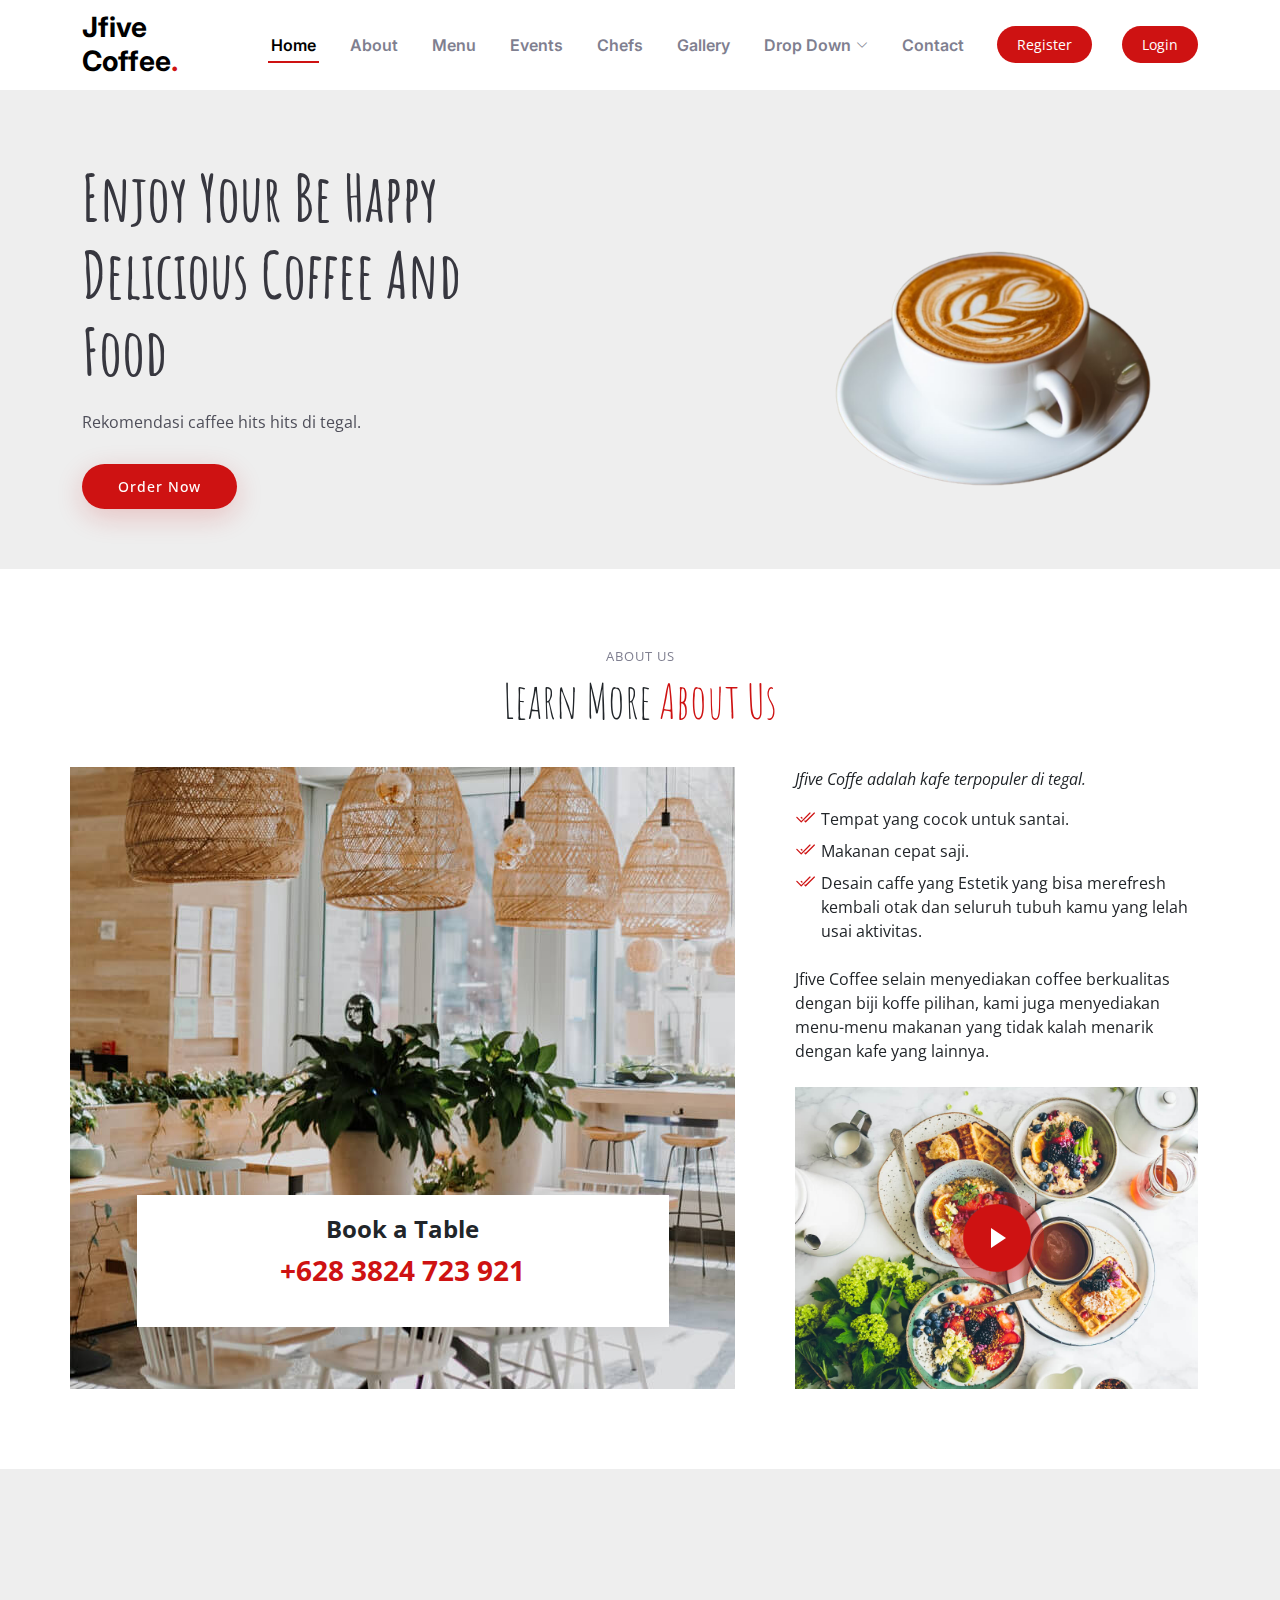
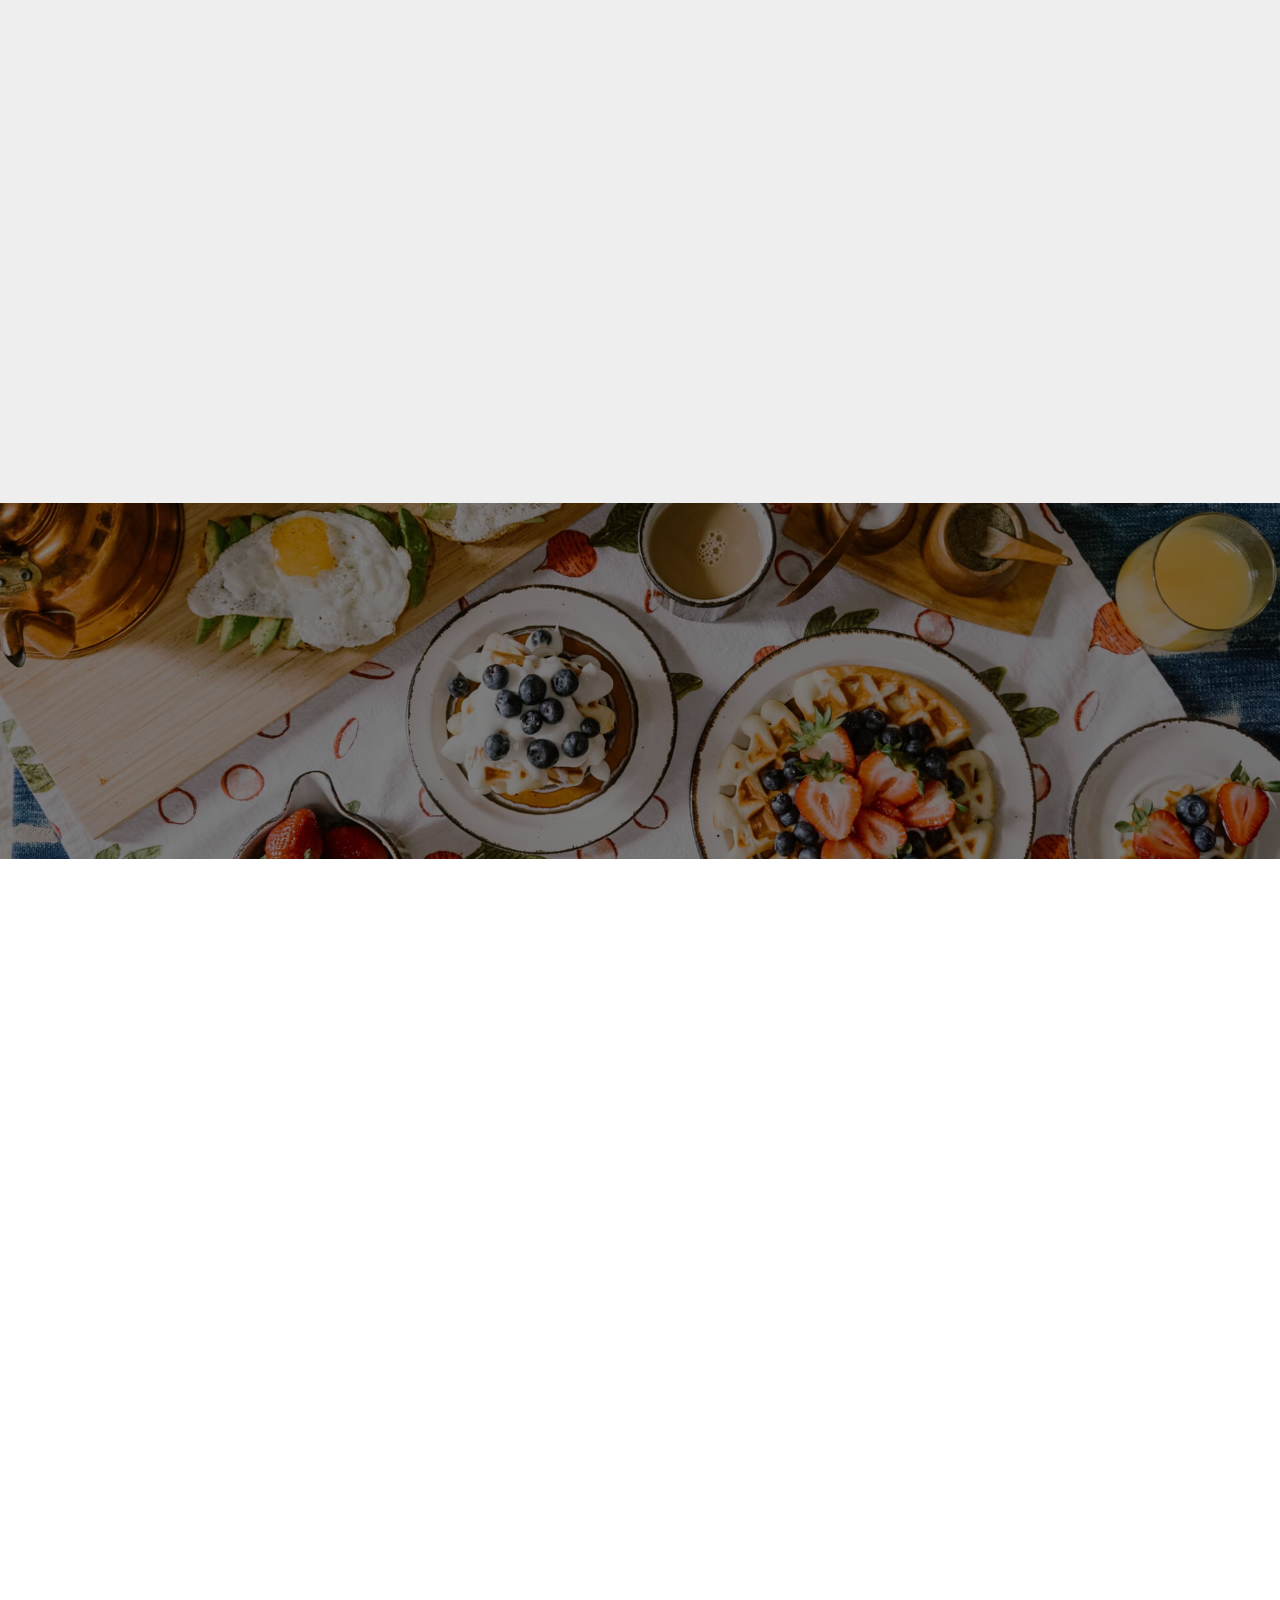
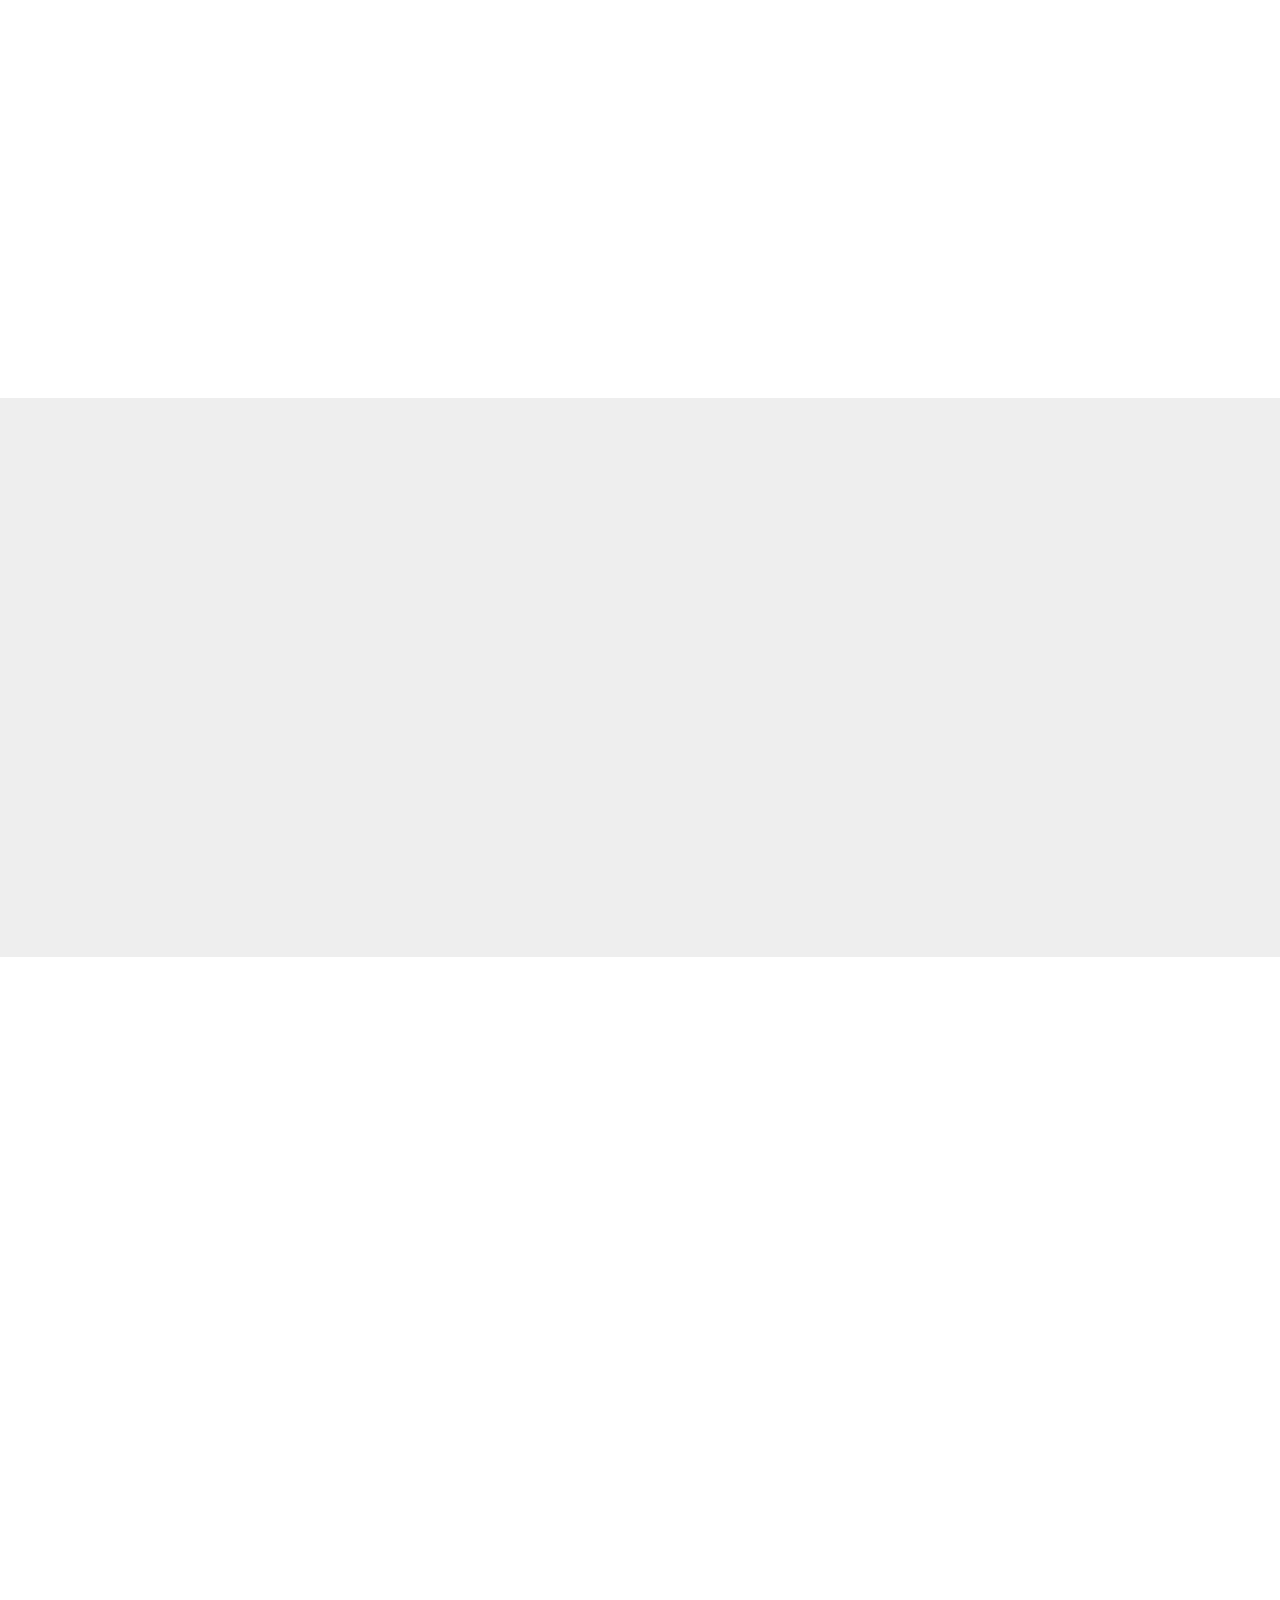
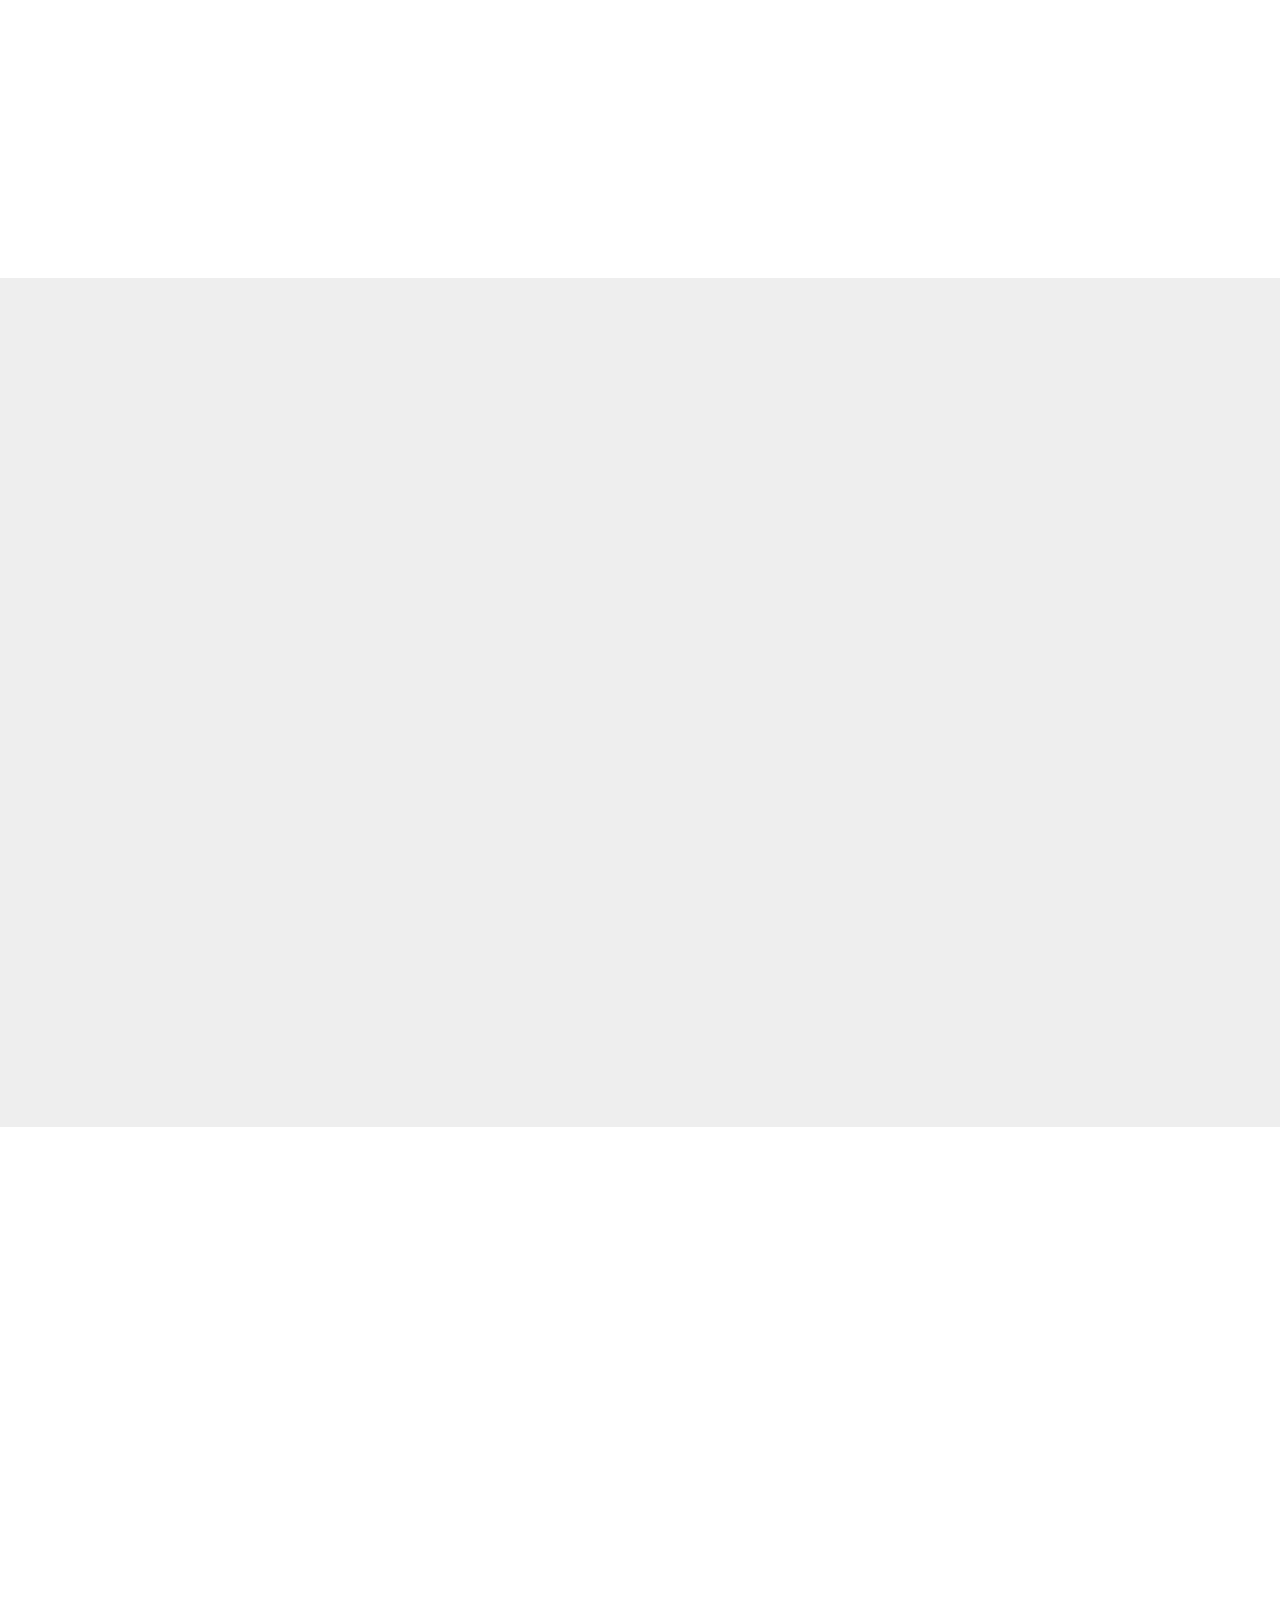
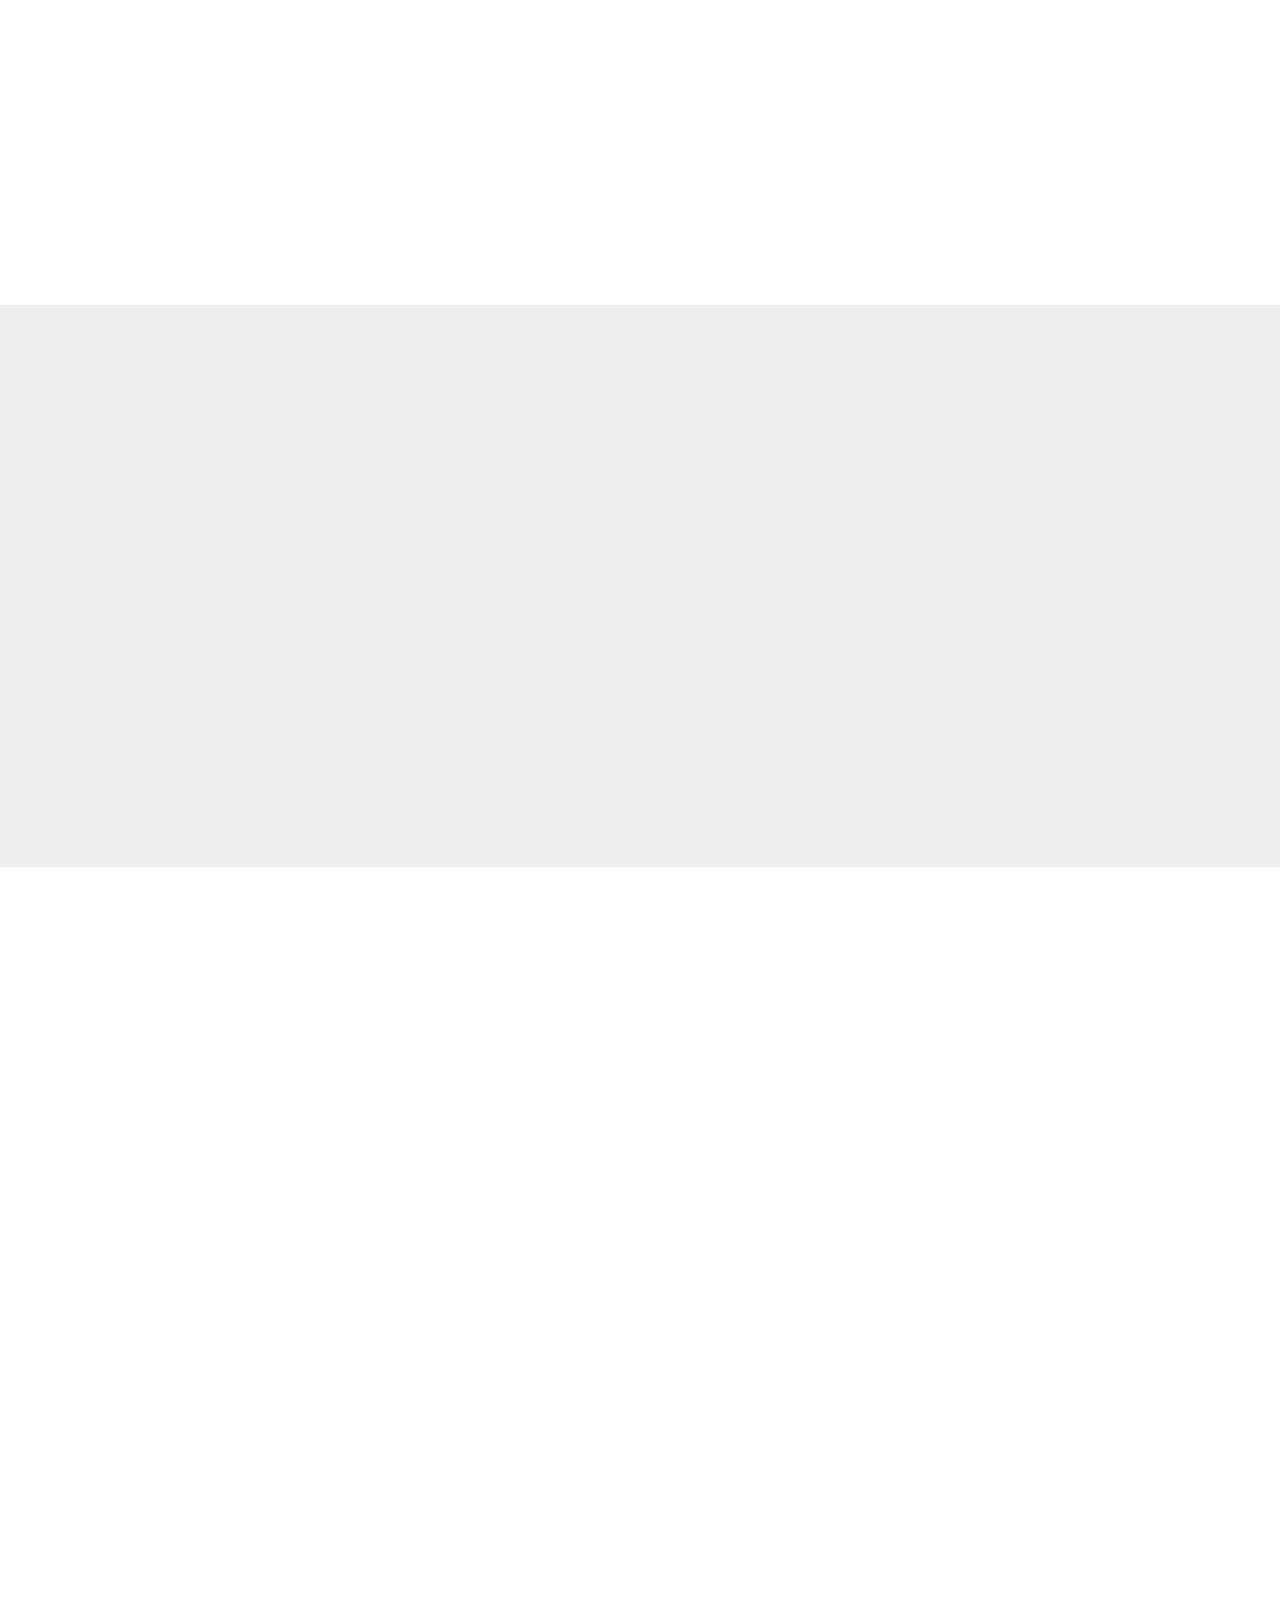
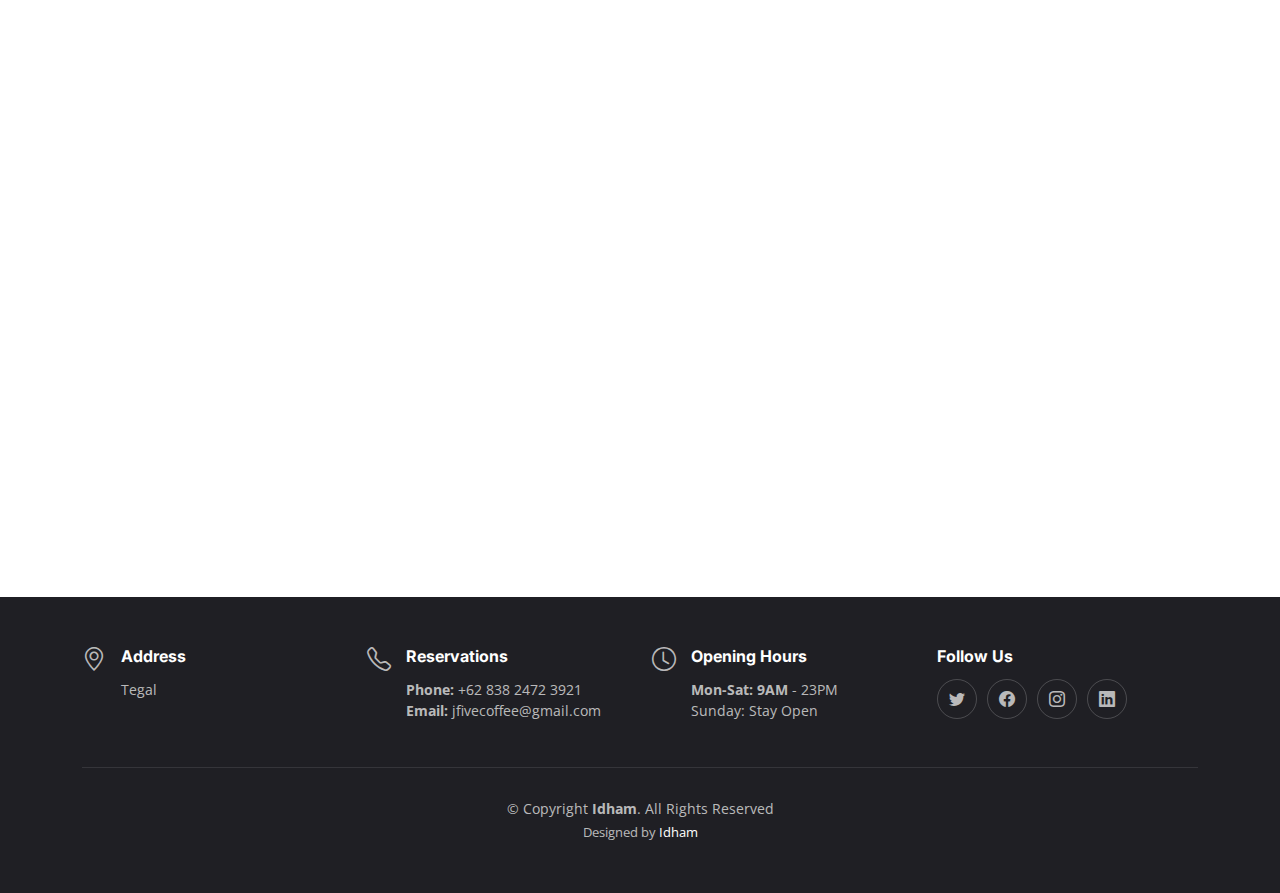
<file: index.html>
<!DOCTYPE html>
<html lang="en">

<head>
  <meta charset="utf-8">
  <meta content="width=device-width, initial-scale=1.0" name="viewport">

  <title>Jfive Coffee</title>
  <meta content="" name="description">
  <meta content="" name="keywords">

  <!-- Favicons -->
  <link href="assets/img/coffee.png" rel="icon">
  <link href="assets/img/apple-touch-icon.png" rel="apple-touch-icon">

  <!-- Google Fonts -->
  <link rel="preconnect" href="https://fonts.googleapis.com">
  <link rel="preconnect" href="https://fonts.gstatic.com" crossorigin>
  <link href="https://fonts.googleapis.com/css2?family=Open+Sans:ital,wght@0,300;0,400;0,500;0,600;0,700;1,300;1,400;1,600;1,700&family=Amatic+SC:ital,wght@0,300;0,400;0,500;0,600;0,700;1,300;1,400;1,500;1,600;1,700&family=Inter:ital,wght@0,300;0,400;0,500;0,600;0,700;1,300;1,400;1,500;1,600;1,700&display=swap" rel="stylesheet">

  <!-- Vendor CSS Files -->
  <link href="assets/vendor/bootstrap/css/bootstrap.min.css" rel="stylesheet">
  <link href="assets/vendor/bootstrap-icons/bootstrap-icons.css" rel="stylesheet">
  <link href="assets/vendor/aos/aos.css" rel="stylesheet">
  <link href="assets/vendor/glightbox/css/glightbox.min.css" rel="stylesheet">
  <link href="assets/vendor/swiper/swiper-bundle.min.css" rel="stylesheet">

  <!-- Template Main CSS File -->
  <link href="assets/css/main.css" rel="stylesheet">

  <!-- =======================================================
  * Template Name: Yummy - v1.1.0
  * Template URL: https://bootstrapmade.com/yummy-bootstrap-restaurant-website-template/
  * Author: BootstrapMade.com
  * License: https://bootstrapmade.com/license/
  ======================================================== -->
</head>

<body>

  <!-- ======= Header ======= -->
  <header id="header" class="header fixed-top d-flex align-items-center">
    <div class="container d-flex align-items-center justify-content-between">

      <a href="index.html" class="logo d-flex align-items-center me-auto me-lg-0">
        <!-- Uncomment the line below if you also wish to use an image logo -->
        <!-- <img src="assets/img/logo.png" alt=""> -->
        <h1>Jfive Coffee<span>.</span></h1>
      </a>

      <nav id="navbar" class="navbar">
        <ul>
          <li><a href="#hero">Home</a></li>
          <li><a href="#about">About</a></li>
          <li><a href="#menu">Menu</a></li>
          <li><a href="#events">Events</a></li>
          <li><a href="#chefs">Chefs</a></li>
          <li><a href="#gallery">Gallery</a></li>
          <li class="dropdown"><a href="#"><span>Drop Down</span> <i class="bi bi-chevron-down dropdown-indicator"></i></a>
            <ul>
              <li><a href="#">Drop Down 1</a></li>
              <li class="dropdown"><a href="#"><span>Deep Drop Down</span> <i class="bi bi-chevron-down dropdown-indicator"></i></a>
                <ul>
                  <li><a href="#">Deep Drop Down 1</a></li>
                  <li><a href="#">Deep Drop Down 2</a></li>
                  <li><a href="#">Deep Drop Down 3</a></li>
                  <li><a href="#">Deep Drop Down 4</a></li>
                  <li><a href="#">Deep Drop Down 5</a></li>
                </ul>
              </li>
              <li><a href="#">Drop Down 2</a></li>
              <li><a href="#">Drop Down 3</a></li>
              <li><a href="#">Drop Down 4</a></li>
            </ul>
          </li>
          <li><a href="#contact">Contact</a></li>
        </ul>
      </nav><!-- .navbar -->

      <a class="btn-book-a-table" href="register.html">Register</a>
      <a class="btn-book-a-table" href="login.html">Login</a>
      <i class="mobile-nav-toggle mobile-nav-show bi bi-list"></i>
      <i class="mobile-nav-toggle mobile-nav-hide d-none bi bi-x"></i>

    </div>
  </header><!-- End Header -->

  <!-- ======= Hero Section ======= -->
  <section id="hero" class="hero d-flex align-items-center section-bg">
    <div class="container">
      <div class="row justify-content-between gy-5">
        <div class="col-lg-5 order-2 order-lg-1 d-flex flex-column justify-content-center align-items-center align-items-lg-start text-center text-lg-start">
          <h2 data-aos="fade-up">Enjoy Your Be Happy<br>Delicious Coffee And Food</h2>
          <p data-aos="fade-up" data-aos-delay="100">
            Rekomendasi caffee hits hits di tegal.
          </p>
          <div class="d-flex" data-aos="fade-up" data-aos-delay="200">
            <a href="#book-a-table" class="btn-book-a-table">Order Now</a>
            <!-- <a href="https://www.youtube.com/watch?v=LXb3EKWsInQ" class="glightbox btn-watch-video d-flex align-items-center"><i class="bi bi-play-circle"></i><span>Watch Video</span></a> -->
          </div>
        </div>
        <div class="col-lg-5 order-1 order-lg-2 text-center text-lg-start">
          <img src="assets/img/coffee.png" class="img-fluid" alt="" data-aos="zoom-out" data-aos-delay="300">
        </div>
      </div>
    </div>
  </section><!-- End Hero Section -->

  <main id="main">

    <!-- ======= About Section ======= -->
    <section id="about" class="about">
      <div class="container" data-aos="fade-up">

        <div class="section-header">
          <h2>About Us</h2>
          <p>Learn More <span>About Us</span></p>
        </div>

        <div class="row gy-4">
          <div class="col-lg-7 position-relative about-img" style="background-image: url(assets/img/about.jpg) ;" data-aos="fade-up" data-aos-delay="150">
            <div class="call-us position-absolute">
              <h4>Book a Table</h4>
              <p>+628 3824 723 921</p>
            </div>
          </div>
          <div class="col-lg-5 d-flex align-items-end" data-aos="fade-up" data-aos-delay="300">
            <div class="content ps-0 ps-lg-5">
              <p class="fst-italic">
                Jfive Coffe adalah kafe terpopuler di tegal.
              </p>
              <ul>
                <li><i class="bi bi-check2-all"></i> Tempat yang cocok untuk santai.</li>
                <li><i class="bi bi-check2-all"></i> Makanan cepat saji.</li>
                <li><i class="bi bi-check2-all"></i> Desain caffe yang Estetik yang bisa merefresh kembali otak dan seluruh tubuh kamu yang lelah usai aktivitas.</li>
              </ul>
              <p>
                Jfive Coffee selain menyediakan coffee berkualitas dengan biji koffe pilihan, kami juga menyediakan menu-menu makanan yang tidak kalah menarik
                dengan kafe yang lainnya.
              </p>

              <div class="position-relative mt-4">
                <img src="assets/img/about-2.jpg" class="img-fluid" alt="">
                <a href="https://www.youtube.com/watch?v=LXb3EKWsInQ" class="glightbox play-btn"></a>
              </div>
            </div>
          </div>
        </div>

      </div>
    </section><!-- End About Section -->

    <!-- ======= Why Us Section ======= -->
    <section id="why-us" class="why-us section-bg">
      <div class="container" data-aos="fade-up">

        <div class="row gy-4">

          <div class="col-lg-4" data-aos="fade-up" data-aos-delay="100">
            <div class="why-box">
              <h3>Why Choose Jfive Coffee?</h3>
              <p>
                Jfive Coffee adalah salah satu cafe yang ada di tegal, cafe satu ini terkenal dengan ciri khas rasa kopinya dan view halaman yang di sekitar caffoffe juga
                Menjual Berbagai makanan cepat saji, makanan ringan dan makanan berat.
              </p>
              <div class="text-center">
                <a href="#" class="more-btn">Learn More <i class="bx bx-chevron-right"></i></a>
              </div>
            </div>
          </div><!-- End Why Box -->

          <div class="col-lg-8 d-flex align-items-center">
            <div class="row gy-4">

              <div class="col-xl-4" data-aos="fade-up" data-aos-delay="200">
                <div class="icon-box d-flex flex-column justify-content-center align-items-center">
                  <i class="bi bi-clipboard-data"></i>
                  <h4>Makanan cepat saji</h4>
                  <p>
                    Pesanan akan sampai dengan hitungan menit
                  </p>
                </div>
              </div><!-- End Icon Box -->

              <div class="col-xl-4" data-aos="fade-up" data-aos-delay="300">
                <div class="icon-box d-flex flex-column justify-content-center align-items-center">
                  <i class="bi bi-gem"></i>
                  <h4>Suasana Jfive Coffee membuat otak anda fresh</h4>
                  <p>Suasana yang sejuk siap memanjakan para pengunjung, para bisa pengunjung sambil menikmatik santapan bisa sambil menikmati suasana alam yang indah</p>
                </div>
              </div><!-- End Icon Box -->

              <div class="col-xl-4" data-aos="fade-up" data-aos-delay="400">
                <div class="icon-box d-flex flex-column justify-content-center align-items-center">
                  <i class="bi bi-inboxes"></i>
                  <h4>Pesan diantar kerumah</h4>
                  <p>Jfive Coffe sudah support pelayanan pesanan di antar kerumah, jadi teman-teman yang ingin pesan
                     di antar kerumah bisa pesan.
                  </p>
                </div>
              </div><!-- End Icon Box -->

            </div>
          </div>

        </div>

      </div>
    </section><!-- End Why Us Section -->

    <!-- ======= Stats Counter Section ======= -->
    <section id="stats-counter" class="stats-counter">
      <div class="container" data-aos="zoom-out">

        <div class="row gy-4">

          <div class="col-lg-3 col-md-6">
            <div class="stats-item text-center w-100 h-100">
              <span data-purecounter-start="0" data-purecounter-end="232" data-purecounter-duration="1" class="purecounter"></span>
              <p>Pengunjung</p>
            </div>
          </div><!-- End Stats Item -->

          <div class="col-lg-3 col-md-6">
            <div class="stats-item text-center w-100 h-100">
              <span data-purecounter-start="0" data-purecounter-end="50" data-purecounter-duration="1" class="purecounter"></span>
              <p>Menu Makanan<secects</p>
            </div>
          </div><!-- End Stats Item -->

          <div class="col-lg-3 col-md-6">
            <div class="stats-item text-center w-100 h-100">
              <span data-purecounter-start="0" data-purecounter-end="20" data-purecounter-duration="1" class="purecounter"></span>
              <p>Menu Minuman</p>
            </div>
          </div><!-- End Stats Item -->

          <div class="col-lg-3 col-md-6">
            <div class="stats-item text-center w-100 h-100">
              <span data-purecounter-start="0"   data-purecounter-end="32" data-purecounter-duration="1" class="purecounter"></span>
              <p>Karyawan Jfive Coffee</p>
            </div>
          </div><!-- End Stats Item -->

        </div>

      </div>
    </section><!-- End Stats Counter Section -->

    <!-- ======= Menu Section ======= -->
    <section id="menu" class="menu">
      <div class="container" data-aos="fade-up">

        <div class="section-header">
          <h2>Our Menu</h2>
          <p>Check Our <span>Yummy Menu</span></p>
        </div>

        <ul class="nav nav-tabs d-flex justify-content-center" data-aos="fade-up" data-aos-delay="200">

          <li class="nav-item">
            <a class="nav-link active show" data-bs-toggle="tab" data-bs-target="#menu-starters">
              <h4>Minuman</h4>
            </a>
          </li><!-- End tab nav item -->

          <li class="nav-item">
            <a class="nav-link" data-bs-toggle="tab" data-bs-target="#menu-breakfast">
              <h4>Makanan Ringan</h4>
            </a><!-- End tab nav item -->

          <li class="nav-item">
            <a class="nav-link" data-bs-toggle="tab" data-bs-target="#menu-lunch">
              <h4>Makanan Berat</h4>
            </a>
          </li><!-- End tab nav item -->

          <li class="nav-item">
            <a class="nav-link" data-bs-toggle="tab" data-bs-target="#menu-dinner">
              <h4>Menu Spesial</h4>
            </a>
          </li><!-- End tab nav item -->

        </ul>

        <div class="tab-content" data-aos="fade-up" data-aos-delay="300">

          <div class="tab-pane fade active show" id="menu-starters">

            <div class="tab-header text-center">
              <p>Menu</p>
              <h3>Minuman</h3>
            </div>

            <div class="row gy-5">

              <div class="col-lg-4 menu-item">
                <a href="assets/img/menu/Minuman/coffee.png" class="glightbox"><img src="assets/img/menu/Minuman/coffee.png" class="menu-img img-fluid" alt=""></a>
                <h4>Ice Drink</h4>
                <p class="ingredients">
                  Minuman Es Dingin
                </p>
                <p class="price">
                  Rp. 15.000
                </p>
              </div><!-- Menu Item -->

              <div class="col-lg-4 menu-item">
                <a href="assets/img/menu/Minuman/Fruit-Tea.png" class="glightbox"><img src="assets/img/menu/Minuman/Fruit-Tea.png" class="menu-img img-fluid" alt=""></a>
                <h4>Fruit Tea</h4>
                <p class="ingredients">
                  Minuman teh yang dicampurkan dengan sirup
                </p>
                <p class="price">
                  Rp. 15.000
                </p>
              </div><!-- Menu Item -->

              <div class="col-lg-4 menu-item">
                <a href="assets/img/menu/Minuman/kopi.png" class="glightbox"><img src="assets/img/menu/Minuman/kopi.png" class="menu-img img-fluid" alt=""></a>
                <h4>Coffee</h4>
                <p class="ingredients">
                  Menu andalan pra pengunjung
                </p>
                <p class="price">
                  Rp. 20.000
                </p>
              </div><!-- Menu Item -->

              <div class="col-lg-4 menu-item">
                <a href="assets/img/menu/Minuman/MilkShake.png" class="glightbox"><img src="assets/img/menu/Minuman/MilkShake.png" class="menu-img img-fluid" alt=""></a>
                <h4>Milk Shake</h4>
                <p class="ingredients">
                  Perpadian es krim dan susu
                </p>
                <p class="price">
                  Rp. 20.000
                </p>
              </div><!-- Menu Item -->

              <div class="col-lg-4 menu-item">
                <a href="assets/img/menu/Minuman/MilkTea.png" class="glightbox"><img src="assets/img/menu/Minuman/MilkTea.png" class="menu-img img-fluid" alt=""></a>
                <h4>Milk Tea</h4>
                <p class="ingredients">
                  Minuman populer teh dicampur dengan susu
                </p>
                <p class="price">
                  Rp. 15.000
                </p>
              </div><!-- Menu Item -->

              <div class="col-lg-4 menu-item">
                <a href="assets/img/menu/Minuman/Mojito.png" class="glightbox"><img src="assets/img/menu/Minuman/Mojito.png" class="menu-img img-fluid" alt=""></a>
                <h4>Mojito</h4>
                <p class="ingredients">
                  Minuman segar yang terbentuk dari perpaduan antara white rum, lime juice (limau), air putih jernih & daun mint.
                </p>
                <p class="price">
                  Rp. 20.000
                </p>
              </div><!-- Menu Item -->

            </div>
          </div><!-- End Starter Menu Content -->

          <div class="tab-pane fade" id="menu-breakfast">

            <div class="tab-header text-center">
              <p>Menu</p>
              <h3>Makanan Ringan</h3>
            </div>

            <div class="row gy-5">

              <div class="col-lg-4 menu-item">
                <a href="assets/img/menu/makananRingan/ChickenFingers.png" class="glightbox"><img src="assets/img/menu/makananRingan/ChickenFingers.png" class="menu-img img-fluid" alt=""></a>
                <h4>Chicken Fingers</h4>
                <p class="ingredients">
                  Potongan daging ayam yang disajikan dalam bentuk steak
                </p>
                <p class="price">
                  Rp. 20.000
                </p>
              </div><!-- Menu Item -->

              <div class="col-lg-4 menu-item">
                <a href="assets/img/menu/makananRingan/Nachos.png" class="glightbox"><img src="assets/img/menu/makananRingan/Nachos.png" class="menu-img img-fluid" alt=""></a>
                <h4>Nachos</h4>
                <p class="ingredients">
                  Makanan khas meksiko yaitu keripik yang terbuat dari bahan dasar jagung
                </p>
                <p class="price">
                  Rp. 25.000
                </p>
              </div><!-- Menu Item -->

              <div class="col-lg-4 menu-item">
                <a href="assets/img/menu/makananRingan/onionRing.png" class="glightbox"><img src="assets/img/menu/makananRingan/onionRing.png" class="menu-img img-fluid" alt=""></a>
                <h4>Onio Ring</h4>
                <p class="ingredients">
                  Onion ring merupakan bawang bombai goreng yang sering disajikan dengan menggunakan mayonnaise
                </p>
                <p class="price">
                  Rp. 30.000
                </p>
              </div><!-- Menu Item -->

              <div class="col-lg-4 menu-item">
                <a href="assets/img/menu/makananRingan/pisangGoreng.png" class="glightbox"><img src="assets/img/menu/makananRingan/pisangGoreng.png" class="menu-img img-fluid" alt=""></a>
                <h4>Pisang Goreng</h4>
                <p class="ingredients">
                  Makanan ringan dengan bahan dasar pisang
                </p>
                <p class="price">
                  Rp. 15.000
                </p>
              </div><!-- Menu Item -->

              <div class="col-lg-4 menu-item">
                <a href="assets/img/menu/makananRingan/rotiBakar.png" class="glightbox"><img src="assets/img/menu/makananRingan/rotiBakar.png" class="menu-img img-fluid" alt=""></a>
                <h4>Roti Bakar</h4>
                <p class="ingredients">
                  Roti yang disajikan dengan cara dibakar
                </p>
                <p class="price">
                  Rp. 25.000
                </p>
              </div><!-- Menu Item -->

              <div class="col-lg-4 menu-item">
                <a href="assets/img/menu/makananRingan/Siomay.png" class="glightbox"><img src="assets/img/menu/makananRingan/Siomay.png" class="menu-img img-fluid" alt=""></a>
                <h4>Siomay</h4>
                <p class="ingredients">
                  Siomai adalah salah satu jenis dimsum.
                </p>
                <p class="price">
                  Rp. 15.000
                </p>
              </div><!-- Menu Item -->

            </div>
          </div><!-- End Breakfast Menu Content -->

          <div class="tab-pane fade" id="menu-lunch">

            <div class="tab-header text-center">
              <p>Menu</p>
              <h3>Makanan Berat</h3>
            </div>

            <div class="row gy-5">

              <div class="col-lg-4 menu-item">
                <a href="assets/img/menu/makananBerat/ayamGeprek.jpeg" class="glightbox"><img src="assets/img/menu/makananBerat/ayamGeprek.jpeg" class="menu-img img-fluid" alt=""></a>
                <h4>Ayam Geprek</h4>
                <p class="ingredients">
                  Olahan ayam dengan sambal
                </p>
                <p class="price">
                  Rp. 25.000
                </p>
              </div><!-- Menu Item -->

              <div class="col-lg-4 menu-item">
                <a href="assets/img/menu/makananBerat/kentangGoreng.png" class="glightbox"><img src="assets/img/menu/makananBerat/kentangGoreng.png" class="menu-img img-fluid" alt=""></a>
                <h4>Kentang Goreng</h4>
                <p class="ingredients">
                  Olahan Kentang
                </p>
                <p class="price">
                  Rp. 20.000
                </p>
              </div><!-- Menu Item -->

              <div class="col-lg-4 menu-item">
                <a href="assets/img/menu/makananBerat/nasiGoreng.png" class="glightbox"><img src="assets/img/menu/makananBerat/nasiGoreng.png" class="menu-img img-fluid" alt=""></a>
                <h4>Nasi Goreng</h4>
                <p class="ingredients">
                  Olahan nasi
                </p>
                <p class="price">
                  Rp. 30.000
                </p>
              </div><!-- Menu Item -->

              <div class="col-lg-4 menu-item">
                <a href="assets/img/menu/makananBerat/olahanMieInstan.png" class="glightbox"><img src="assets/img/menu/makananBerat/olahanMieInstan.png" class="menu-img img-fluid" alt=""></a>
                <h4>Mie</h4>
                <p class="ingredients">
                  Olahan mie
                </p>
                <p class="price">
                  Rp. 20.000
                </p>
              </div><!-- Menu Item -->

              <div class="col-lg-4 menu-item">
                <a href="assets/img/menu/makananBerat/Pasta.png" class="glightbox"><img src="assets/img/menu/makananBerat/Pasta.png" class="menu-img img-fluid" alt=""></a>
                <h4>Pasta</h4>
                <p class="ingredients">
                  Olahan pasta
                </p>
                <p class="price">
                  Rp. 20.000
                </p>
              </div><!-- Menu Item -->

              <div class="col-lg-4 menu-item">
                <a href="assets/img/menu/makananBerat/pisangBakar.png" class="glightbox"><img src="assets/img/menu/makananBerat/pisangBakar.png" class="menu-img img-fluid" alt=""></a>
                <h4>Pisang Bakar</h4>
                <p class="ingredients">
                  Olahan pisang bakar
                </p>
                <p class="price">
                  Rp. 25.000
                </p>
              </div><!-- Menu Item -->

            </div>
          </div><!-- End Lunch Menu Content -->

          <div class="tab-pane fade" id="menu-dinner">

            <div class="tab-header text-center">
              <p>Menu</p>
              <h3>Menu Spesial</h3>
            </div>

            <div class="row gy-5">

              <div class="col-lg-4 menu-item">
                <a href="assets/img/menu/menuSpesial/BeefBowl.jpg" class="glightbox"><img src="assets/img/menu/menuSpesial/BeefBowl.jpg" class="menu-img img-fluid" alt=""></a>
                <h4>Beef Bowl</h4>
                <p class="ingredients">
                  Paket menu spesial
                </p>
                <p class="price">
                  Rp. 30.000
                </p>
              </div><!-- Menu Item -->

              <div class="col-lg-4 menu-item">
                <a href="assets/img/menu/menuSpesial/cinamonRoll.jpg" class="glightbox"><img src="assets/img/menu/menuSpesial/cinamonRoll.jpg" class="menu-img img-fluid" alt=""></a>
                <h4>Cinamon Roll</h4>
                <p class="ingredients">
                  Paket menu spesial
                </p>
                <p class="price">
                  Rp. 30.000
                </p>
              </div><!-- Menu Item -->

              <div class="col-lg-4 menu-item">
                <a href="assets/img/menu/menuSpesial/cornDog.jpg" class="glightbox"><img src="assets/img/menu/menuSpesial/cornDog.jpg" class="menu-img img-fluid" alt=""></a>
                <h4>Corn Dog</h4>
                <p class="ingredients">
                  Menu spesial
                </p>
                <p class="price">
                  Rp. 30.000
                </p>
              </div><!-- Menu Item -->

              <div class="col-lg-4 menu-item">
                <a href="assets/img/menu/menuSpesial/Croffel.jpg" class="glightbox"><img src="assets/img/menu/menuSpesial/Croffel.jpg" class="menu-img img-fluid" alt=""></a>
                <h4>Croffel</h4>
                <p class="ingredients">
                  Menu spesial
                </p>
                <p class="price">
                  Rp. 30.000
                </p>
              </div><!-- Menu Item -->

              <div class="col-lg-4 menu-item">
                <a href="assets/img/menu/menuSpesial/rotiBakarToppingFruit.jpg" class="glightbox"><img src="assets/img/menu/menuSpesial/rotiBakarToppingFruit.jpg" class="menu-img img-fluid" alt=""></a>
                <h4>Roti Bakar Toping Fruit</h4>
                <p class="ingredients">
                  Paket menu spesial
                </p>
                <p class="price">
                  Rp. 30.000
                </p>
              </div><!-- Menu Item -->

              <div class="col-lg-4 menu-item">
                <a href="assets/img/menu/menuSpesial/spaggetiBolognese.jpg" class="glightbox"><img src="assets/img/menu/menuSpesial/spaggetiBolognese.jpg" class="menu-img img-fluid" alt=""></a>
                <h4>Sapggeti Bolognese</h4>
                <p class="ingredients">
                  Paket menu spesial
                </p>
                <p class="price">
                  Rp. 30.000
                </p>
              </div><!-- Menu Item -->

            </div>
          </div><!-- End Dinner Menu Content -->

        </div>

      </div>
    </section><!-- End Menu Section -->

    <!-- ======= Testimonials Section ======= -->
    <section id="testimonials" class="testimonials section-bg">
      <div class="container" data-aos="fade-up">

        <div class="section-header">
          <h2>Testimonials</h2>
          <p>What Are They <span>Saying About Us</span></p>
        </div>

        <div class="slides-1 swiper" data-aos="fade-up" data-aos-delay="100">
          <div class="swiper-wrapper">

            <div class="swiper-slide">
              <div class="testimonial-item">
                <div class="row gy-4 justify-content-center">
                  <div class="col-lg-6">
                    <div class="testimonial-content">
                      <p>
                        <i class="bi bi-quote quote-icon-left"></i>
                        Proin iaculis purus consequat sem cure digni ssim donec porttitora entum suscipit rhoncus. Accusantium quam, ultricies eget id, aliquam eget nibh et. Maecen aliquam, risus at semper.
                        <i class="bi bi-quote quote-icon-right"></i>
                      </p>
                      <h3>Saul Goodman</h3>
                      <h4>Ceo &amp; Founder</h4>
                      <div class="stars">
                        <i class="bi bi-star-fill"></i><i class="bi bi-star-fill"></i><i class="bi bi-star-fill"></i><i class="bi bi-star-fill"></i><i class="bi bi-star-fill"></i>
                      </div>
                    </div>
                  </div>
                  <div class="col-lg-2 text-center">
                    <img src="assets/img/testimonials/testimonials-1.jpg" class="img-fluid testimonial-img" alt="">
                  </div>
                </div>
              </div>
            </div><!-- End testimonial item -->

            <div class="swiper-slide">
              <div class="testimonial-item">
                <div class="row gy-4 justify-content-center">
                  <div class="col-lg-6">
                    <div class="testimonial-content">
                      <p>
                        <i class="bi bi-quote quote-icon-left"></i>
                        Export tempor illum tamen malis malis eram quae irure esse labore quem cillum quid cillum eram malis quorum velit fore eram velit sunt aliqua noster fugiat irure amet legam anim culpa.
                        <i class="bi bi-quote quote-icon-right"></i>
                      </p>
                      <h3>Sara Wilsson</h3>
                      <h4>Designer</h4>
                      <div class="stars">
                        <i class="bi bi-star-fill"></i><i class="bi bi-star-fill"></i><i class="bi bi-star-fill"></i><i class="bi bi-star-fill"></i><i class="bi bi-star-fill"></i>
                      </div>
                    </div>
                  </div>
                  <div class="col-lg-2 text-center">
                    <img src="assets/img/testimonials/testimonials-2.jpg" class="img-fluid testimonial-img" alt="">
                  </div>
                </div>
              </div>
            </div><!-- End testimonial item -->

            <div class="swiper-slide">
              <div class="testimonial-item">
                <div class="row gy-4 justify-content-center">
                  <div class="col-lg-6">
                    <div class="testimonial-content">
                      <p>
                        <i class="bi bi-quote quote-icon-left"></i>
                        Enim nisi quem export duis labore cillum quae magna enim sint quorum nulla quem veniam duis minim tempor labore quem eram duis noster aute amet eram fore quis sint minim.
                        <i class="bi bi-quote quote-icon-right"></i>
                      </p>
                      <h3>Jena Karlis</h3>
                      <h4>Store Owner</h4>
                      <div class="stars">
                        <i class="bi bi-star-fill"></i><i class="bi bi-star-fill"></i><i class="bi bi-star-fill"></i><i class="bi bi-star-fill"></i><i class="bi bi-star-fill"></i>
                      </div>
                    </div>
                  </div>
                  <div class="col-lg-2 text-center">
                    <img src="assets/img/testimonials/testimonials-3.jpg" class="img-fluid testimonial-img" alt="">
                  </div>
                </div>
              </div>
            </div><!-- End testimonial item -->

            <div class="swiper-slide">
              <div class="testimonial-item">
                <div class="row gy-4 justify-content-center">
                  <div class="col-lg-6">
                    <div class="testimonial-content">
                      <p>
                        <i class="bi bi-quote quote-icon-left"></i>
                        Quis quorum aliqua sint quem legam fore sunt eram irure aliqua veniam tempor noster veniam enim culpa labore duis sunt culpa nulla illum cillum fugiat legam esse veniam culpa fore nisi cillum quid.
                        <i class="bi bi-quote quote-icon-right"></i>
                      </p>
                      <h3>John Larson</h3>
                      <h4>Entrepreneur</h4>
                      <div class="stars">
                        <i class="bi bi-star-fill"></i><i class="bi bi-star-fill"></i><i class="bi bi-star-fill"></i><i class="bi bi-star-fill"></i><i class="bi bi-star-fill"></i>
                      </div>
                    </div>
                  </div>
                  <div class="col-lg-2 text-center">
                    <img src="assets/img/testimonials/testimonials-4.jpg" class="img-fluid testimonial-img" alt="">
                  </div>
                </div>
              </div>
            </div><!-- End testimonial item -->

          </div>
          <div class="swiper-pagination"></div>
        </div>

      </div>
    </section><!-- End Testimonials Section -->

    <!-- ======= Events Section ======= -->
    <section id="events" class="events">
      <div class="container-fluid" data-aos="fade-up">

        <div class="section-header">
          <h2>Events</h2>
          <p>Share <span>Your Moments</span> In Our Restaurant</p>
        </div>

        <div class="slides-3 swiper" data-aos="fade-up" data-aos-delay="100">
          <div class="swiper-wrapper">

            <div class="swiper-slide event-item d-flex flex-column justify-content-end" style="background-image: url(assets/img/events-1.jpg)">
              <h3>Custom Parties</h3>
              <div class="price align-self-start">Rp. 300.000</div>
              <p class="description">
                Pemesanan meja untuk acara.
              </p>
            </div><!-- End Event item -->

            <div class="swiper-slide event-item d-flex flex-column justify-content-end" style="background-image: url(assets/img/events-2.jpg)">
              <h3>Private Parties</h3>
              <div class="price align-self-start">Rp. 600.000</div>
              <p class="description">
                Pemesanan meja untuk acara.
              </p>
            </div><!-- End Event item -->

            <div class="swiper-slide event-item d-flex flex-column justify-content-end" style="background-image: url(assets/img/events-3.jpg)">
              <h3>Birthday Parties</h3>
              <div class="price align-self-start">Rp. 300.000</div>
              <p class="description">
                Pemesanan meja untuk acara  
              </p>
            </div><!-- End Event item -->

          </div>
          <div class="swiper-pagination"></div>
        </div>

      </div>
    </section><!-- End Events Section -->

    <!-- ======= Chefs Section ======= -->
    <section id="chefs" class="chefs section-bg">
      <div class="container" data-aos="fade-up">

        <div class="section-header">
          <h2>Chefs</h2>
          <p>Our <span>Proffesional</span> Chefs</p>
        </div>

        <div class="row gy-4">

          <div class="col-lg-4 col-md-6 d-flex align-items-stretch" data-aos="fade-up" data-aos-delay="100">
            <div class="chef-member">
              <div class="member-img">
                <img src="assets/img/chefs/chefs-1.jpg" class="img-fluid" alt="">
                <div class="social">
                  <a href=""><i class="bi bi-twitter"></i></a>
                  <a href=""><i class="bi bi-facebook"></i></a>
                  <a href=""><i class="bi bi-instagram"></i></a>
                  <a href=""><i class="bi bi-linkedin"></i></a>
                </div>
              </div>
              <div class="member-info">
                <h4>Walter White</h4>
                <span>Master Chef</span>
                <p>Velit aut quia fugit et et. Dolorum ea voluptate vel tempore tenetur ipsa quae aut. Ipsum exercitationem iure minima enim corporis et voluptate.</p>
              </div>
            </div>
          </div><!-- End Chefs Member -->

          <div class="col-lg-4 col-md-6 d-flex align-items-stretch" data-aos="fade-up" data-aos-delay="200">
            <div class="chef-member">
              <div class="member-img">
                <img src="assets/img/chefs/chefs-2.jpg" class="img-fluid" alt="">
                <div class="social">
                  <a href=""><i class="bi bi-twitter"></i></a>
                  <a href=""><i class="bi bi-facebook"></i></a>
                  <a href=""><i class="bi bi-instagram"></i></a>
                  <a href=""><i class="bi bi-linkedin"></i></a>
                </div>
              </div>
              <div class="member-info">
                <h4>Sarah Jhonson</h4>
                <span>Patissier</span>
                <p>Quo esse repellendus quia id. Est eum et accusantium pariatur fugit nihil minima suscipit corporis. Voluptate sed quas reiciendis animi neque sapiente.</p>
              </div>
            </div>
          </div><!-- End Chefs Member -->

          <div class="col-lg-4 col-md-6 d-flex align-items-stretch" data-aos="fade-up" data-aos-delay="300">
            <div class="chef-member">
              <div class="member-img">
                <img src="assets/img/chefs/chefs-3.jpg" class="img-fluid" alt="">
                <div class="social">
                  <a href=""><i class="bi bi-twitter"></i></a>
                  <a href=""><i class="bi bi-facebook"></i></a>
                  <a href=""><i class="bi bi-instagram"></i></a>
                  <a href=""><i class="bi bi-linkedin"></i></a>
                </div>
              </div>
              <div class="member-info">
                <h4>William Anderson</h4>
                <span>Cook</span>
                <p>Vero omnis enim consequatur. Voluptas consectetur unde qui molestiae deserunt. Voluptates enim aut architecto porro aspernatur molestiae modi.</p>
              </div>
            </div>
          </div><!-- End Chefs Member -->

        </div>

      </div>
    </section><!-- End Chefs Section -->

    <!-- ======= Book A Table Section ======= -->
    <section id="book-a-table" class="book-a-table">
      <div class="container" data-aos="fade-up">

        <div class="section-header">
          <h2>Book A Table</h2>
          <p>Book <span>Your Stay</span> With Us</p>
        </div>

        <div class="row g-0">

          <div class="col-lg-4 reservation-img" style="background-image: url(assets/img/reservation.jpg);" data-aos="zoom-out" data-aos-delay="200"></div>

          <div class="col-lg-8 d-flex align-items-center reservation-form-bg">
            <form action="forms/book-a-table.php" method="post" role="form" class="php-email-form" data-aos="fade-up" data-aos-delay="100">
              <div class="row gy-4">
                <div class="col-lg-4 col-md-6">
                  <input type="text" name="name" class="form-control" id="name" placeholder="Your Name" data-rule="minlen:4" data-msg="Please enter at least 4 chars">
                  <div class="validate"></div>
                </div>
                <div class="col-lg-4 col-md-6">
                  <input type="email" class="form-control" name="email" id="email" placeholder="Your Email" data-rule="email" data-msg="Please enter a valid email">
                  <div class="validate"></div>
                </div>
                <div class="col-lg-4 col-md-6">
                  <input type="text" class="form-control" name="phone" id="phone" placeholder="Your Phone" data-rule="minlen:4" data-msg="Please enter at least 4 chars">
                  <div class="validate"></div>
                </div>
                <div class="col-lg-4 col-md-6">
                  <input type="text" name="date" class="form-control" id="date" placeholder="Date" data-rule="minlen:4" data-msg="Please enter at least 4 chars">
                  <div class="validate"></div>
                </div>
                <div class="col-lg-4 col-md-6">
                  <input type="text" class="form-control" name="time" id="time" placeholder="Time" data-rule="minlen:4" data-msg="Please enter at least 4 chars">
                  <div class="validate"></div>
                </div>
                <div class="col-lg-4 col-md-6">
                  <input type="number" class="form-control" name="people" id="people" placeholder="# of people" data-rule="minlen:1" data-msg="Please enter at least 1 chars">
                  <div class="validate"></div>
                </div>
              </div>
              <div class="form-group mt-3">
                <textarea class="form-control" name="message" rows="5" placeholder="Message"></textarea>
                <div class="validate"></div>
              </div>
              <div class="mb-3">
                <div class="loading">Loading</div>
                <div class="error-message"></div>
                <div class="sent-message">Your booking request was sent. We will call back or send an Email to confirm your reservation. Thank you!</div>
              </div>
              <div class="text-center"><button type="submit">Book a Table</button></div>
            </form>
          </div><!-- End Reservation Form -->

        </div>

      </div>
    </section><!-- End Book A Table Section -->

    <!-- ======= Gallery Section ======= -->
    <section id="gallery" class="gallery section-bg">
      <div class="container" data-aos="fade-up">

        <div class="section-header">
          <h2>gallery</h2>
          <p>Check <span>Our Gallery</span></p>
        </div>

        <div class="gallery-slider swiper">
          <div class="swiper-wrapper align-items-center">
            <div class="swiper-slide"><a class="glightbox" data-gallery="images-gallery" href="assets/img/gallery/gallery-1.jpg"><img src="assets/img/gallery/gallery-1.jpg" class="img-fluid" alt=""></a></div>
            <div class="swiper-slide"><a class="glightbox" data-gallery="images-gallery" href="assets/img/gallery/gallery-2.jpg"><img src="assets/img/gallery/gallery-2.jpg" class="img-fluid" alt=""></a></div>
            <div class="swiper-slide"><a class="glightbox" data-gallery="images-gallery" href="assets/img/gallery/gallery-3.jpg"><img src="assets/img/gallery/gallery-3.jpg" class="img-fluid" alt=""></a></div>
            <div class="swiper-slide"><a class="glightbox" data-gallery="images-gallery" href="assets/img/gallery/gallery-4.jpg"><img src="assets/img/gallery/gallery-4.jpg" class="img-fluid" alt=""></a></div>
            <div class="swiper-slide"><a class="glightbox" data-gallery="images-gallery" href="assets/img/gallery/gallery-5.jpg"><img src="assets/img/gallery/gallery-5.jpg" class="img-fluid" alt=""></a></div>
            <div class="swiper-slide"><a class="glightbox" data-gallery="images-gallery" href="assets/img/gallery/gallery-6.jpg"><img src="assets/img/gallery/gallery-6.jpg" class="img-fluid" alt=""></a></div>
            <div class="swiper-slide"><a class="glightbox" data-gallery="images-gallery" href="assets/img/gallery/gallery-7.jpg"><img src="assets/img/gallery/gallery-7.jpg" class="img-fluid" alt=""></a></div>
            <div class="swiper-slide"><a class="glightbox" data-gallery="images-gallery" href="assets/img/gallery/gallery-8.jpg"><img src="assets/img/gallery/gallery-8.jpg" class="img-fluid" alt=""></a></div>
          </div>
          <div class="swiper-pagination"></div>
        </div>

      </div>
    </section><!-- End Gallery Section -->

    <!-- ======= Contact Section ======= -->
    <section id="contact" class="contact">
      <div class="container" data-aos="fade-up">

        <div class="section-header">
          <h2>Contact</h2>
          <p>Need Help? <span>Contact Us</span></p>
        </div>

        <div class="mb-3">
          <iframe style="border:0; width: 100%; height: 350px;" src="https://www.google.com/maps/embed?pb=!1m14!1m8!1m3!1d12097.433213460943!2d-74.0062269!3d40.7101282!3m2!1i1024!2i768!4f13.1!3m3!1m2!1s0x0%3A0xb89d1fe6bc499443!2sDowntown+Conference+Center!5e0!3m2!1smk!2sbg!4v1539943755621" frameborder="0" allowfullscreen></iframe>
        </div><!-- End Google Maps -->

        <div class="row gy-4">

          <div class="col-md-6">
            <div class="info-item  d-flex align-items-center">
              <i class="icon bi bi-map flex-shrink-0"></i>
              <div>
                <h3>Our Address</h3>
                <p>Tegal</p>
              </div>
            </div>
          </div><!-- End Info Item -->

          <div class="col-md-6">
            <div class="info-item d-flex align-items-center">
              <i class="icon bi bi-envelope flex-shrink-0"></i>
              <div>
                <h3>Email Us</h3>
                <p>jfivecoffee@gmail.com</p>
              </div>
            </div>
          </div><!-- End Info Item -->

          <div class="col-md-6">
            <div class="info-item  d-flex align-items-center">
              <i class="icon bi bi-telephone flex-shrink-0"></i>
              <div>
                <h3>Call Us</h3>
                <p>+62 838 2472 3921</p>
              </div>
            </div>
          </div><!-- End Info Item -->

          <div class="col-md-6">
            <div class="info-item  d-flex align-items-center">
              <i class="icon bi bi-share flex-shrink-0"></i>
              <div>
                <h3>Opening Hours</h3>
                <div><strong>Mon-Sat:</strong> 9AM - 23PM;
                  <strong>Sunday:</strong> Stay Open
                </div>
              </div>
            </div>
          </div><!-- End Info Item -->

        </div>

        <form action="forms/contact.php" method="post" role="form" class="php-email-form p-3 p-md-4">
          <div class="row">
            <div class="col-xl-6 form-group">
              <input type="text" name="name" class="form-control" id="name" placeholder="Your Name" required>
            </div>
            <div class="col-xl-6 form-group">
              <input type="email" class="form-control" name="email" id="email" placeholder="Your Email" required>
            </div>
          </div>
          <div class="form-group">
            <input type="text" class="form-control" name="subject" id="subject" placeholder="Subject" required>
          </div>
          <div class="form-group">
            <textarea class="form-control" name="message" rows="5" placeholder="Message" required></textarea>
          </div>
          <div class="my-3">
            <div class="loading">Loading</div>
            <div class="error-message"></div>
            <div class="sent-message">Your message has been sent. Thank you!</div>
          </div>
          <div class="text-center"><button type="submit">Send Message</button></div>
        </form>
        <!--End Contact Form -->

      </div>
    </section><!-- End Contact Section -->

  </main><!-- End #main -->

  <!-- ======= Footer ======= -->
  <footer id="footer" class="footer">

    <div class="container">
      <div class="row gy-3">
        <div class="col-lg-3 col-md-6 d-flex">
          <i class="bi bi-geo-alt icon"></i>
          <div>
            <h4>Address</h4>
            <p>
              Tegal
            </p>
          </div>

        </div>

        <div class="col-lg-3 col-md-6 footer-links d-flex">
          <i class="bi bi-telephone icon"></i>
          <div>
            <h4>Reservations</h4>
            <p>
              <strong>Phone:</strong> +62 838 2472 3921<br>
              <strong>Email:</strong> jfivecoffee@gmail.com<br>
            </p>
          </div>
        </div>

        <div class="col-lg-3 col-md-6 footer-links d-flex">
          <i class="bi bi-clock icon"></i>
          <div>
            <h4>Opening Hours</h4>
            <p>
              <strong>Mon-Sat: 9AM</strong> - 23PM<br>
              Sunday: Stay Open
            </p>
          </div>
        </div>

        <div class="col-lg-3 col-md-6 footer-links">
          <h4>Follow Us</h4>
          <div class="social-links d-flex">
            <a href="#" class="twitter"><i class="bi bi-twitter"></i></a>
            <a href="#" class="facebook"><i class="bi bi-facebook"></i></a>
            <a href="#" class="instagram"><i class="bi bi-instagram"></i></a>
            <a href="#" class="linkedin"><i class="bi bi-linkedin"></i></a>
          </div>
        </div>

      </div>
    </div>

    <div class="container">
      <div class="copyright">
        &copy; Copyright <strong><span>Idham</span></strong>. All Rights Reserved
      </div>
      <div class="credits">
        <!-- All the links in the footer should remain intact. -->
        <!-- You can delete the links only if you purchased the pro version. -->
        <!-- Licensing information: https://bootstrapmade.com/license/ -->
        <!-- Purchase the pro version with working PHP/AJAX contact form: https://bootstrapmade.com/yummy-bootstrap-restaurant-website-template/ -->
        Designed by <a href="https://idhamm15.github.io/mohamad.idham.bahri/">Idham</a>
      </div>
    </div>

  </footer><!-- End Footer -->
  <!-- End Footer -->

  <a href="#" class="scroll-top d-flex align-items-center justify-content-center"><i class="bi bi-arrow-up-short"></i></a>

  <div id="preloader"></div>

  <!-- Vendor JS Files -->
  <script src="assets/vendor/bootstrap/js/bootstrap.bundle.min.js"></script>
  <script src="assets/vendor/aos/aos.js"></script>
  <script src="assets/vendor/glightbox/js/glightbox.min.js"></script>
  <script src="assets/vendor/purecounter/purecounter_vanilla.js"></script>
  <script src="assets/vendor/swiper/swiper-bundle.min.js"></script>
  <script src="assets/vendor/php-email-form/validate.js"></script>

  <!-- Template Main JS File -->
  <script src="assets/js/main.js"></script>

</body>

</html>
</file>
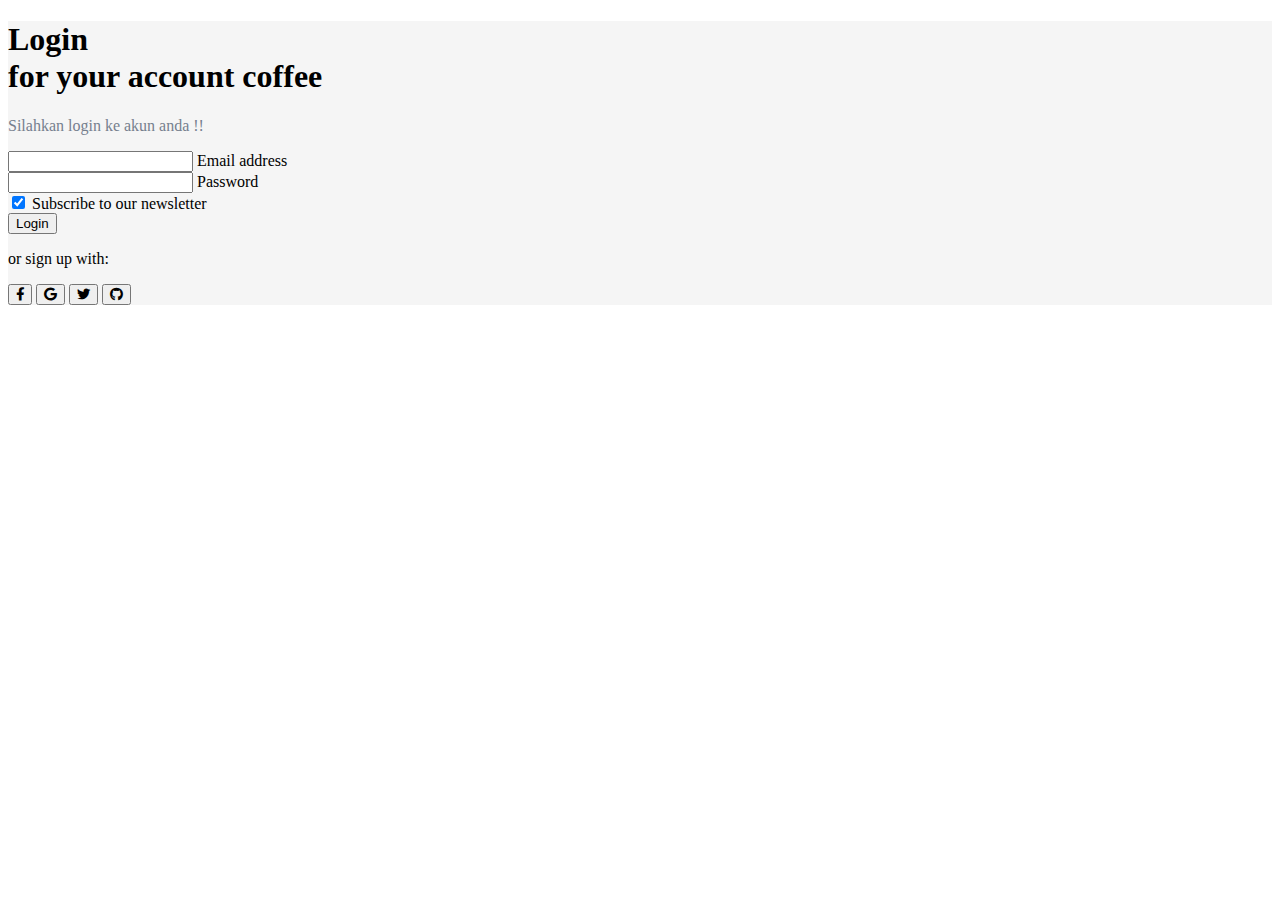
<file: login.html>
<!DOCTYPE html>
<html lang="en">
<head>
    <meta charset="UTF-8">
    <meta http-equiv="X-UA-Compatible" content="IE=edge">
    <meta name="viewport" content="width=device-width, initial-scale=1.0">
    <!-- CSS only -->
    <link href="https://cdn.jsdelivr.net/npm/bootstrap@5.2.2/dist/css/bootstrap.min.css" rel="stylesheet" integrity="sha384-Zenh87qX5JnK2Jl0vWa8Ck2rdkQ2Bzep5IDxbcnCeuOxjzrPF/et3URy9Bv1WTRi" crossorigin="anonymous">
    <link rel="stylesheet" type="text/css" href="https://cdnjs.cloudflare.com/ajax/libs/font-awesome/5.15.1/css/all.min.css">
    <title>Login</title>
</head>
<body>
    <!-- Section: Design Block -->
<section class="">
    <!-- Jumbotron -->
    <div class="px-4 py-5 px-md-5 text-center text-lg-start" style="background-color: hsl(0, 0%, 96%)">
      <div class="container">
        <div class="row gx-lg-5 align-items-center">
          <div class="col-lg-6 mb-5 mb-lg-0">
            <h1 class="my-5 display-3 fw-bold ls-tight">
              Login<br />
              <span class="text-danger">for your account coffee</span>
            </h1>
            <p style="color: hsl(217, 10%, 50.8%)">
              Silahkan login ke akun anda !!
            </p>
          </div>
  
          <div class="col-lg-6 mb-5 mb-lg-0">
            <div class="card">
              <div class="card-body py-5 px-md-5">
                <form>
                  <!-- 2 column grid layout with text inputs for the first and last names -->
                  <!-- <div class="row">
                    <div class="col-md-6 mb-4">
                      <div class="form-outline">
                        <input type="text" id="form3Example1" class="form-control" />
                        <label class="form-label" for="form3Example1">First name</label>
                      </div>
                    </div>
                    <div class="col-md-6 mb-4">
                      <div class="form-outline">
                        <input type="text" id="form3Example2" class="form-control" />
                        <label class="form-label" for="form3Example2">Last name</label>
                      </div>
                    </div>
                  </div> -->
  
                  <!-- Email input -->
                  <div class="form-outline mb-4">
                    <input type="email" id="form3Example3" class="form-control" />
                    <label class="form-label" for="form3Example3">Email address</label>
                  </div>
  
                  <!-- Password input -->
                  <div class="form-outline mb-4">
                    <input type="password" id="form3Example4" class="form-control" />
                    <label class="form-label" for="form3Example4">Password</label>
                  </div>
  
                  <!-- Checkbox -->
                  <div class="form-check d-flex justify-content-center mb-4">
                    <input class="form-check-input me-2" type="checkbox" value="" id="form2Example33" checked />
                    <label class="form-check-label" for="form2Example33">
                      Subscribe to our newsletter
                    </label>
                  </div>
  
                  <!-- Submit button -->
                  <button type="submit" class="btn btn-danger btn-block mb-4">
                    Login
                  </button>
  
                  <!-- Register buttons -->
                  <div class="text-center">
                    <p>or sign up with:</p>
                    <button type="button" class="btn btn-link btn-floating mx-1">
                      <i class="fab fa-facebook-f"></i>
                    </button>
  
                    <button type="button" class="btn btn-link btn-floating mx-1">
                      <i class="fab fa-google"></i>
                    </button>
  
                    <button type="button" class="btn btn-link btn-floating mx-1">
                      <i class="fab fa-twitter"></i>
                    </button>
  
                    <button type="button" class="btn btn-link btn-floating mx-1">
                      <i class="fab fa-github"></i>
                    </button>
                  </div>
                </form>
              </div>
            </div>
          </div>
        </div>
      </div>
    </div>
    <!-- Jumbotron -->
  </section>
  <!-- Section: Design Block -->
</body>
</html>
</file>
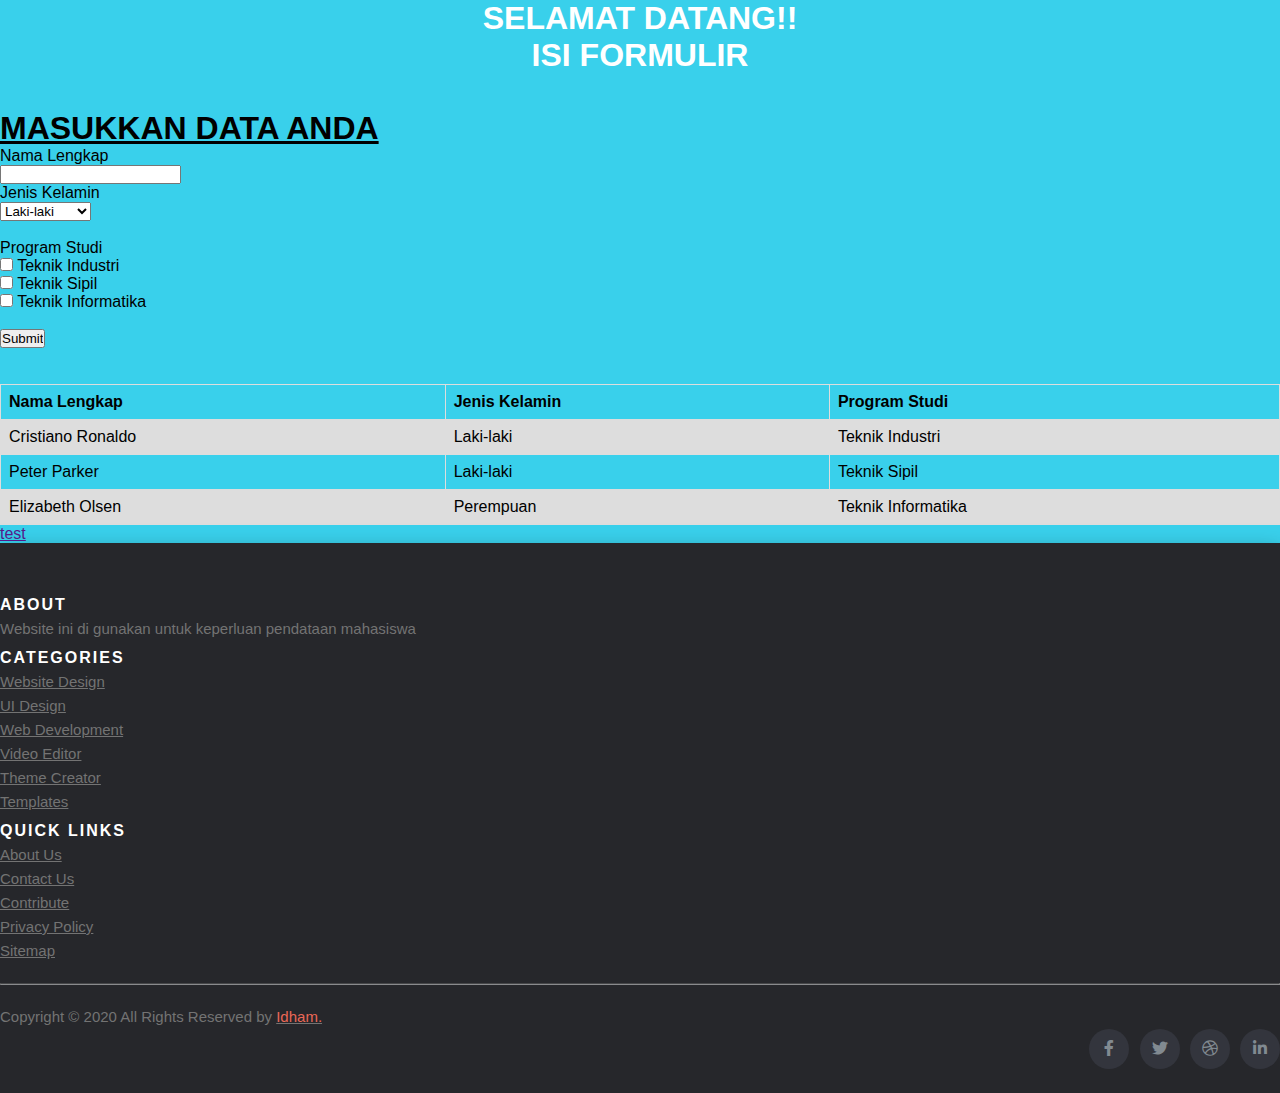
<file: Nomer1.html>
<!DOCTYPE html>
<html lang="en">
<head>
    <meta charset="UTF-8">
    <meta http-equiv="X-UA-Compatible" content="IE=edge">
    <meta name="viewport" content="width=device-width, initial-scale=1.0">
    <link href="https://cdn.jsdelivr.net/npm/bootstrap@5.2.2/dist/css/bootstrap.min.css" rel="stylesheet" integrity="sha384-Zenh87qX5JnK2Jl0vWa8Ck2rdkQ2Bzep5IDxbcnCeuOxjzrPF/et3URy9Bv1WTRi" crossorigin="anonymous">
    <link rel="stylesheet" type="text/css" href="https://cdnjs.cloudflare.com/ajax/libs/font-awesome/5.15.1/css/all.min.css">
    <link rel="stylesheet" href="style.css">
    <link rel="stylesheet" href="https://cdnjs.cloudflare.com/ajax/libs/font-awesome/5.15.1/css/all.min.css" integrity="sha512-+4zCK9k+qNFUR5X+cKL9EIR+ZOhtIloNl9GIKS57V1MyNsYpYcUrUeQc9vNfzsWfV28IaLL3i96P9sdNyeRssA==" crossorigin="anonymous" />  
  
    <title>Document</title>
     
</head>
<body class="body">

    <div class="judul">
        <h1><center>SELAMAT DATANG!!</center></h1>
        <h1><center>ISI FORMULIR</center></h1>
    </div>  
     <br><br>
     <div>
        <h1><u>MASUKKAN DATA ANDA</u></h1>

        <label for="">Nama Lengkap</label> <br>
        <input type="text">
     </div>
        
     <div>
        <label for="">Jenis Kelamin</label> <br>
        <select name="" id="">
        <option value="volvo">Laki-laki</option>
        <option value="saab">Perempuan</option>
    </select>
     </div>
     
     <br>
     <div>
        <label for="">Program Studi</label> <br>
    <form action="#">
        <input type="checkbox" id="vehicle1" name="vehicle1" value="Bike">
        <label for="vehicle1"> Teknik Industri</label><br>
        <input type="checkbox" id="vehicle2" name="vehicle2" value="Car">
        <label for="vehicle2"> Teknik Sipil</label><br>
        <input type="checkbox" id="vehicle3" name="vehicle3" value="Boat">
        <label for="vehicle3"> Teknik Informatika</label><br><br>
        <input type="submit" value="Submit">
      </form>
     </div>
    

      <br><br>
      <style>
        table {
          font-family: arial, sans-serif;
          border-collapse: collapse;
          width: 100%;
        }
        
        td, th {
          border: 1px solid #dddddd;
          text-align: left;
          padding: 8px;
        }
        
        tr:nth-child(even) {
          background-color: #dddddd;
        }
        </style>
        </head>
        <body>
        
        
        
        <table>
          <tr>
            <th>Nama Lengkap</th>
            <th>Jenis Kelamin</th>
            <th>Program Studi</th>
          </tr>
          <tr>
            <td>Cristiano Ronaldo</td>
            <td>Laki-laki</td>
            <td>Teknik Industri</td>
          </tr>
          <tr>
            <td>Peter Parker</td>
            <td>Laki-laki</td>
            <td>Teknik Sipil</td>
          </tr>
          <tr>
            <td>Elizabeth Olsen</td>
            <td>Perempuan</td>
            <td>Teknik Informatika</td>
          </tr>
        </table>
        
      <footer class="footer">
        <a href="">test</a>
       
      </footer>


      <footer class="site-footer">  
        <div class="container">  
         <div class="row">  
          <div class="col-sm-12 col-md-6">  
           <h6>About</h6>  
           <p class="text-justify">Website ini di gunakan untuk keperluan pendataan mahasiswa</p>  
          </div>  
          <div class="col-6 col-md-3">  
           <h6>Categories</h6>  
           <ul class="footer-links ">  
            <li><a href="#">Website Design</a></li>  
            <li><a href="#">UI Design</a></li>  
            <li><a href="#">Web Development</a></li>  
            <li><a href="#">Video Editor</a></li>  
            <li><a href="#">Theme Creator</a></li>  
            <li><a href="#">Templates</a></li>  
           </ul>  
          </div>  
          <div class="col-6 col-md-3">  
           <h6>Quick Links</h6>  
           <ul class="footer-links">  
            <li><a href="#">About Us</a></li>  
            <li><a href="#">Contact Us</a></li>  
            <li><a href="#">Contribute</a></li>  
            <li><a href="#">Privacy Policy</a></li>  
            <li><a href="#">Sitemap</a></li>  
           </ul>  
          </div>  
         </div>  
         <hr class="small">  
        </div>  
        <div class="container">  
         <div class="row">  
          <div class="col-md-8 col-sm-6 col-12">  
           <p class="copyright-text">Copyright © 2020 All Rights Reserved by  
            <a href="https://idhamm15.github.io/mohamad.idham.bahri/"><span class="logo">Idham.</span></a>  
           </p>  
          </div>  
          <div class="col-md-4 col-sm-6 col-12">  
           <ul class="social-icons">  
            <li><a class="facebook" href="#"><i class="fab fa-facebook-f"></i></a></li>  
            <li><a class="twitter" href="#"><i class="fab fa-twitter"></i></a></li>  
            <li><a class="dribbble" href="#"><i class="fab fa-dribbble"></i></a></li>  
            <li><a class="linkedin" href="#"><i class="fab fa-linkedin-in"></i></a></li>  
           </ul>  
          </div>  
         </div>  
        </div>  
       </footer>  
      <script src="https://code.jquery.com/jquery-3.3.1.slim.min.js" integrity="sha384-q8i/X+965DzO0rT7abK41JStQIAqVgRVzpbzo5smXKp4YfRvH+8abtTE1Pi6jizo" crossorigin="anonymous"></script>  
      <script src="https://cdnjs.cloudflare.com/ajax/libs/popper.js/1.14.3/umd/popper.min.js" integrity="sha384-ZMP7rVo3mIykV+2+9J3UJ46jBk0WLaUAdn689aCwoqbBJiSnjAK/l8WvCWPIPm49" crossorigin="anonymous"></script>  
      <script src="https://stackpath.bootstrapcdn.com/bootstrap/4.1.3/js/bootstrap.min.js" integrity="sha384-ChfqqxuZUCnJSK3+MXmPNIyE6ZbWh2IMqE241rYiqJxyMiZ6OW/JmZQ5stwEULTy" crossorigin="anonymous"></script>  
      


    
</body>
</html>
</file>
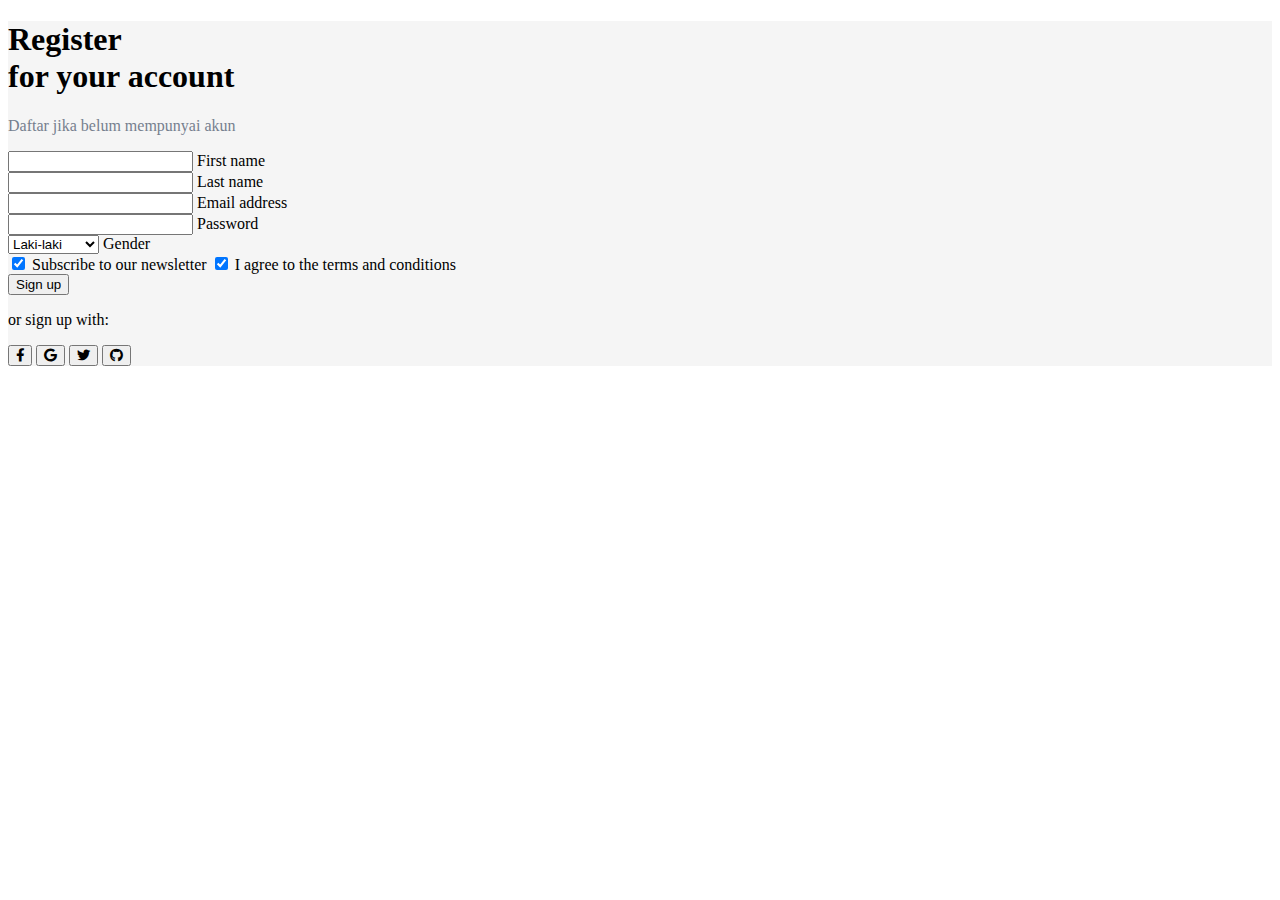
<file: register.html>
<!DOCTYPE html>
<html lang="en">
<head>
    <meta charset="UTF-8">
    <meta http-equiv="X-UA-Compatible" content="IE=edge">
    <meta name="viewport" content="width=device-width, initial-scale=1.0">
    <!-- CSS only -->
    <link href="https://cdn.jsdelivr.net/npm/bootstrap@5.2.2/dist/css/bootstrap.min.css" rel="stylesheet" integrity="sha384-Zenh87qX5JnK2Jl0vWa8Ck2rdkQ2Bzep5IDxbcnCeuOxjzrPF/et3URy9Bv1WTRi" crossorigin="anonymous">
    <link rel="stylesheet" type="text/css" href="https://cdnjs.cloudflare.com/ajax/libs/font-awesome/5.15.1/css/all.min.css">
    
    <title>Register</title>
</head>
<body>
    <!-- Section: Design Block -->
<section class="">
    <!-- Jumbotron -->
    <div class="px-4 py-5 px-md-5 text-center text-lg-start" style="background-color: hsl(0, 0%, 96%)">
      <div class="container">
        <div class="row gx-lg-5 align-items-center">
          <div class="col-lg-6 mb-5 mb-lg-0">
            <h1 class="my-5 display-3 fw-bold ls-tight">
              Register <br />
              <span class="text-danger">for your account</span>
            </h1>
            <p style="color: hsl(217, 10%, 50.8%)">
              Daftar jika belum mempunyai akun
            </p>
          </div>
  
          <div class="col-lg-6 mb-5 mb-lg-0">
            <div class="card">
              <div class="card-body py-5 px-md-5">
                <form>
                  <!-- 2 column grid layout with text inputs for the first and last names -->
                  <div class="row">
                    <div class="col-md-6 mb-4">
                      <div class="form-outline">
                        <input type="text" id="form3Example1" class="form-control" />
                        <label class="form-label" for="form3Example1">First name</label>
                      </div>
                    </div>
                    <div class="col-md-6 mb-4">
                      <div class="form-outline">
                        <input type="text" id="form3Example2" class="form-control" />
                        <label class="form-label" for="form3Example2">Last name</label>
                      </div>                     
                    </div>
                  </div>

                  <!-- Jenis Kelamin -->
                  <div class="form-outline mb-4">
                    <!-- <input type="select" id="form3Example3" class="form-control" /> -->
                    
                  <!-- Email input -->
                  <div class="form-outline mb-4">
                    <input type="email" id="form3Example3" class="form-control" />
                    <label class="form-label" for="form3Example3">Email address</label>
                  </div>
  
                  <!-- Password input -->
                  <div class="form-outline mb-4">
                    <input type="password" id="form3Example4" class="form-control" />
                    <label class="form-label" for="form3Example4">Password</label>
                  </div>

                  <select id="cars" name="carlist" form="carform" class="form-control">
                      
                    <option value="volvo">Laki-laki</option>
                    <option value="saab">Perempuan</option>
                  </select>
                  <label class="form-label" for="form3Example4">Gender</label>
                  <br>                             
  
                  <!-- Checkbox -->
                  <div class="form-check d-flex justify-content-center mb-4">
                    <input class="form-check-input me-2" type="checkbox" value="" id="form2Example33" checked />
                    <label class="form-check-label" for="form2Example33">
                      Subscribe to our newsletter
                    </label>
                    <input class="form-check-input me-2" type="checkbox" value="" id="form2Example33" checked />
                    <label class="form-check-label" for="form2Example33">
                      I agree to the terms and conditions
                    </label>

                  </div>

                  
  
                  <!-- Submit button -->
                  <button type="submit" class="btn btn-danger btn-block mb-4">
                    Sign up
                  </button>
  
                  <!-- Register buttons -->
                  <div class="text-center">
                    <p>or sign up with:</p>
                    <button type="button" class="btn btn-link btn-floating mx-1">
                      <i class="fab fa-facebook-f"></i>
                    </button>
  
                    <button type="button" class="btn btn-link btn-floating mx-1">
                      <i class="fab fa-google"></i>
                    </button>
  
                    <button type="button" class="btn btn-link btn-floating mx-1">
                      <i class="fab fa-twitter"></i>
                    </button>
  
                    <button type="button" class="btn btn-link btn-floating mx-1 ">
                      <i class="fab fa-github"></i>
                    </button>
                  </div>
                </form>
              </div>
            </div>
          </div>
        </div>
      </div>
    </div>
    <!-- Jumbotron -->
  </section>
  <!-- Section: Design Block -->
</body>
</html>
</file>
<file: style.css>
.body{
    background-color: rgb(57, 208, 235);
    box-shadow: none;
}
.judul{
    color: white;
}

@import url('https://fonts.googleapis.com/css2?family=Poppins:wght@200;300;400;500;600;700;800;900&display=swap');  
 *{  
   margin:0;  
   padding:0;  
   box-sizing: border-box;  
 }  
 body{  
   font-family: 'Poppins', sans-serif;  
   min-height: 100vh;  
   display: block;  
   align-items: center;  
   justify-content: center;  
 }  
 .site-footer {  
  background-color: #26272b;  
  padding: 45px 0 20px;  
  font-size: 15px;  
  line-height: 24px;  
  color: #737373;  
  box-shadow: 0 10px 20px rgba(0,0,0,0.5);  
 }  
 .site-footer hr {  
  border-top-color: #bbb;  
  opacity: 0.5;  
 }  
 .site-footer hr.small {  
  margin: 20px 0;  
 }  
 .site-footer h6 {  
  color: #fff;  
  font-size: 16px;  
  text-transform: uppercase;  
  margin-top: 5px;  
  letter-spacing: 2px;  
 }  
 .site-footer a {  
  color: #737373;  
 }  
 .site-footer a:hover {  
  color: #fff;  
  text-decoration: none;  
 }   
 .footer-links {  
  padding-left: 0;  
  list-style: none;  
 }  
 .footer-links li {  
  display: block;  
 }  
 .footer-links a {  
  color: #737373;  
 }  
 .footer-links a:active,  
 .footer-links a:focus,  
 .footer-links a:hover {  
  color: #fff;  
  text-decoration: none;  
 }   
 .site-footer .social-icons {  
  text-align: right;  
 }  
 .site-footer .social-icons a {  
  width: 40px;  
  height: 40px;  
  line-height: 40px;  
  margin-left: 6px;  
  margin-right: 0;  
  border-radius: 100%;  
  background-color: #33353d;  
 }  
 .copyright-text {  
  margin: 0;  
 }  
 @media (max-width: 991px) {  
  .site-footer [class^="col-"] {  
   margin-bottom: 30px;  
  }  
 }  
 @media (max-width: 767px) {  
  .site-footer {  
   padding-bottom: 0;  
  }  
  .site-footer .copyright-text,  
  .site-footer .social-icons {  
   text-align: center;  
  }  
 }  
 .social-icons {  
  padding-left: 0;  
  margin-bottom: 0;  
  list-style: none;  
 }  
 .social-icons li {  
  display: inline-block;  
  margin-bottom: 4px;  
 }   
 .social-icons a {  
  background-color: #eceeef;  
  color: #818a91;  
  font-size: 16px;  
  display: inline-block;  
  line-height: 44px;  
  width: 44px;  
  height: 44px;  
  text-align: center;  
  margin-right: 8px;  
  border-radius: 100%;  
  -webkit-transition: all 0.2s linear;  
  -o-transition: all 0.2s linear;  
  transition: all 0.2s linear;  
 }  
 .logo{  
  color:#eb6857;  
 }  
 .social-icons a:active,  
 .social-icons a:focus,  
 .social-icons a:hover {  
  color: #fff;  
  background-color: #29aafe;  
 }   
 .social-icons a.facebook:hover {  
  background-color: #3b5998;  
 }  
 .social-icons a.twitter:hover {  
  background-color: #00aced;  
 }  
 .social-icons a.linkedin:hover {  
  background-color: #007bb6;  
 }  
 .social-icons a.dribbble:hover {  
  background-color: #ea4c89;  
 }
</file>
<file: assets/css/main.css>
/**
* Template Name: Yummy - v1.1.0
* Template URL: https://bootstrapmade.com/yummy-bootstrap-restaurant-website-template/
* Author: BootstrapMade.com
* License: https://bootstrapmade.com/license/
*/

/*--------------------------------------------------------------
# Set main reusable colors and fonts using CSS variables
# Learn more about CSS variables at https://developer.mozilla.org/en-US/docs/Web/CSS/Using_CSS_custom_properties
--------------------------------------------------------------*/
/* Fonts */
:root {
  --font-default: "Open Sans", system-ui, -apple-system, "Segoe UI", Roboto, "Helvetica Neue", Arial, "Noto Sans", "Liberation Sans", sans-serif, "Apple Color Emoji", "Segoe UI Emoji", "Segoe UI Symbol", "Noto Color Emoji";
  --font-primary: "Amatic SC", sans-serif;
  --font-secondary: "Inter", sans-serif;
}

/* Colors */
:root {
  --color-default: #212529;
  --color-primary: #ce1212;
  --color-secondary: #37373f;
}

/* Smooth scroll behavior */
:root {
  scroll-behavior: smooth;
}

/*--------------------------------------------------------------
# General
--------------------------------------------------------------*/
body {
  font-family: var(--font-default);
  color: var(--color-default);
}

a {
  color: var(--color-primary);
  text-decoration: none;
}

a:hover {
  color: #ec2727;
  text-decoration: none;
}

h1,
h2,
h3,
h4,
h5,
h6 {
  font-family: var(--font-secondary);
}

/*--------------------------------------------------------------
# Sections & Section Header
--------------------------------------------------------------*/
section {
  overflow: hidden;
  padding: 80px 0;
}

.section-bg {
  background-color: #eee;
}

.section-header {
  text-align: center;
  padding-bottom: 30px;
}

.section-header h2 {
  font-size: 13px;
  letter-spacing: 1px;
  font-weight: 400;
  margin: 0;
  padding: 0;
  color: #7f7f90;
  text-transform: uppercase;
  font-family: var(--font-default);
}

.section-header p {
  margin: 0;
  font-size: 48px;
  font-weight: 400;
  font-family: var(--font-primary);
}

.section-header p span {
  color: var(--color-primary);
}

/*--------------------------------------------------------------
# Breadcrumbs
--------------------------------------------------------------*/
.breadcrumbs {
  padding: 15px 0;
  background: rgba(55, 55, 63, 0.05);
  margin-top: 90px;
}

@media (max-width: 575px) {
  .breadcrumbs {
    margin-top: 70px;
  }
}

.breadcrumbs h2 {
  font-size: 24px;
  font-weight: 400;
  margin: 0;
}

.breadcrumbs ol {
  display: flex;
  flex-wrap: wrap;
  list-style: none;
  padding: 0;
  margin: 0;
  font-size: 14px;
}

.breadcrumbs ol li+li {
  padding-left: 10px;
}

.breadcrumbs ol li+li::before {
  display: inline-block;
  padding-right: 10px;
  color: #676775;
  content: "/";
}

@media (max-width: 992px) {
  .breadcrumbs .d-flex {
    display: block !important;
  }

  .breadcrumbs h2 {
    margin-bottom: 10px;
  }

  .breadcrumbs ol {
    display: block;
  }

  .breadcrumbs ol li {
    display: inline-block;
  }
}

/*--------------------------------------------------------------
# Scroll top button
--------------------------------------------------------------*/
.scroll-top {
  position: fixed;
  visibility: hidden;
  opacity: 0;
  right: 15px;
  bottom: 15px;
  z-index: 99999;
  background: var(--color-primary);
  width: 44px;
  height: 44px;
  border-radius: 50px;
  transition: all 0.4s;
}

.scroll-top i {
  font-size: 24px;
  color: #fff;
  line-height: 0;
}

.scroll-top:hover {
  background: #ec2727;
  color: #fff;
}

.scroll-top.active {
  visibility: visible;
  opacity: 1;
}

/*--------------------------------------------------------------
# Preloader
--------------------------------------------------------------*/
#preloader {
  position: fixed;
  inset: 0;
  z-index: 9999;
  overflow: hidden;
  background: #fff;
  transition: all 0.6s ease-out;
  width: 100%;
  height: 100vh;
}

#preloader:before,
#preloader:after {
  content: "";
  position: absolute;
  border: 4px solid var(--color-primary);
  border-radius: 50%;
  -webkit-animation: animate-preloader 2s cubic-bezier(0, 0.2, 0.8, 1) infinite;
  animation: animate-preloader 2s cubic-bezier(0, 0.2, 0.8, 1) infinite;
}

#preloader:after {
  -webkit-animation-delay: -0.5s;
  animation-delay: -0.5s;
}

@-webkit-keyframes animate-preloader {
  0% {
    width: 10px;
    height: 10px;
    top: calc(50% - 5px);
    left: calc(50% - 5px);
    opacity: 1;
  }

  100% {
    width: 72px;
    height: 72px;
    top: calc(50% - 36px);
    left: calc(50% - 36px);
    opacity: 0;
  }
}

@keyframes animate-preloader {
  0% {
    width: 10px;
    height: 10px;
    top: calc(50% - 5px);
    left: calc(50% - 5px);
    opacity: 1;
  }

  100% {
    width: 72px;
    height: 72px;
    top: calc(50% - 36px);
    left: calc(50% - 36px);
    opacity: 0;
  }
}

/*--------------------------------------------------------------
# Disable aos animation delay on mobile devices
--------------------------------------------------------------*/
@media screen and (max-width: 768px) {
  [data-aos-delay] {
    transition-delay: 0 !important;
  }
}

/*--------------------------------------------------------------
# Header
--------------------------------------------------------------*/
.header {
  background: #fff;
  transition: all 0.5s;
  z-index: 997;
  height: 90px;
  border-bottom: 1px solid #fff;
}

@media (max-width: 575px) {
  .header {
    height: 70px;
  }
}

.header.sticked {
  border-color: #fff;
  border-color: #eee;
}

.header .logo img {
  max-height: 40px;
  margin-right: 6px;
}

.header .logo h1 {
  font-size: 28px;
  font-weight: 700;
  color: #000;
  margin: 0;
  font-family: var(--font-secondary);
}

.header .logo h1 span {
  color: var(--color-primary);
}

.header .btn-book-a-table,
.header .btn-book-a-table:focus {
  font-size: 14px;
  color: #fff;
  background: var(--color-primary);
  padding: 8px 20px;
  margin-left: 30px;
  border-radius: 50px;
  transition: 0.3s;
}

.header .btn-book-a-table:hover,
.header .btn-book-a-table:focus:hover {
  color: #fff;
  background: rgba(206, 18, 18, 0.8);
}

section {
  scroll-margin-top: 90px;
}

/*--------------------------------------------------------------
# Desktop Navigation
--------------------------------------------------------------*/
@media (min-width: 1280px) {
  .navbar {
    padding: 0;
  }

  .navbar ul {
    margin: 0;
    padding: 0;
    display: flex;
    list-style: none;
    align-items: center;
  }

  .navbar li {
    position: relative;
  }

  .navbar>ul>li {
    white-space: nowrap;
    padding: 10px 0 10px 28px;
  }

  .navbar a,
  .navbar a:focus {
    display: flex;
    align-items: center;
    justify-content: space-between;
    padding: 0 3px;
    font-family: var(--font-secondary);
    font-size: 16px;
    font-weight: 600;
    color: #7f7f90;
    white-space: nowrap;
    transition: 0.3s;
    position: relative;
  }

  .navbar a i,
  .navbar a:focus i {
    font-size: 12px;
    line-height: 0;
    margin-left: 5px;
  }

  .navbar>ul>li>a:before {
    content: "";
    position: absolute;
    width: 100%;
    height: 2px;
    bottom: -6px;
    left: 0;
    background-color: var(--color-primary);
    visibility: hidden;
    width: 0px;
    transition: all 0.3s ease-in-out 0s;
  }

  .navbar a:hover:before,
  .navbar li:hover>a:before,
  .navbar .active:before {
    visibility: visible;
    width: 100%;
  }

  .navbar a:hover,
  .navbar .active,
  .navbar .active:focus,
  .navbar li:hover>a {
    color: #000;
  }

  .navbar .dropdown ul {
    display: block;
    position: absolute;
    left: 28px;
    top: calc(100% + 30px);
    margin: 0;
    padding: 10px 0;
    z-index: 99;
    opacity: 0;
    visibility: hidden;
    background: #fff;
    box-shadow: 0px 0px 30px rgba(127, 137, 161, 0.25);
    transition: 0.3s;
    border-radius: 4px;
  }

  .navbar .dropdown ul li {
    min-width: 200px;
  }

  .navbar .dropdown ul a {
    padding: 10px 20px;
    font-size: 15px;
    text-transform: none;
    font-weight: 600;
  }

  .navbar .dropdown ul a i {
    font-size: 12px;
  }

  .navbar .dropdown ul a:hover,
  .navbar .dropdown ul .active:hover,
  .navbar .dropdown ul li:hover>a {
    color: var(--color-primary);
  }

  .navbar .dropdown:hover>ul {
    opacity: 1;
    top: 100%;
    visibility: visible;
  }

  .navbar .dropdown .dropdown ul {
    top: 0;
    left: calc(100% - 30px);
    visibility: hidden;
  }

  .navbar .dropdown .dropdown:hover>ul {
    opacity: 1;
    top: 0;
    left: 100%;
    visibility: visible;
  }
}

@media (min-width: 1280px) and (max-width: 1366px) {
  .navbar .dropdown .dropdown ul {
    left: -90%;
  }

  .navbar .dropdown .dropdown:hover>ul {
    left: -100%;
  }
}

@media (min-width: 1280px) {

  .mobile-nav-show,
  .mobile-nav-hide {
    display: none;
  }
}

/*--------------------------------------------------------------
# Mobile Navigation
--------------------------------------------------------------*/
@media (max-width: 1279px) {
  .navbar {
    position: fixed;
    top: 0;
    right: -100%;
    width: 100%;
    max-width: 400px;
    border-left: 1px solid #666;
    bottom: 0;
    transition: 0.3s;
    z-index: 9997;
  }

  .navbar ul {
    position: absolute;
    inset: 0;
    padding: 50px 0 10px 0;
    margin: 0;
    background: rgba(255, 255, 255, 0.9);
    overflow-y: auto;
    transition: 0.3s;
    z-index: 9998;
  }

  .navbar a,
  .navbar a:focus {
    display: flex;
    align-items: center;
    justify-content: space-between;
    padding: 10px 20px;
    font-family: var(--font-secondary);
    border-bottom: 2px solid rgba(255, 255, 255, 0.8);
    font-size: 16px;
    font-weight: 600;
    color: #7f7f90;
    white-space: nowrap;
    transition: 0.3s;
  }

  .navbar a i,
  .navbar a:focus i {
    font-size: 12px;
    line-height: 0;
    margin-left: 5px;
  }

  .navbar a:hover,
  .navbar li:hover>a {
    color: #000;
  }

  .navbar .active,
  .navbar .active:focus {
    color: #000;
    border-color: var(--color-primary);
  }

  .navbar .dropdown ul,
  .navbar .dropdown .dropdown ul {
    position: static;
    display: none;
    padding: 10px 0;
    margin: 10px 20px;
    transition: all 0.5s ease-in-out;
    border: 1px solid #eee;
  }

  .navbar .dropdown>.dropdown-active,
  .navbar .dropdown .dropdown>.dropdown-active {
    display: block;
  }

  .mobile-nav-show {
    color: var(--color-secondary);
    font-size: 28px;
    cursor: pointer;
    line-height: 0;
    transition: 0.5s;
    z-index: 9999;
    margin: 0 10px 0 20px;
  }

  .mobile-nav-hide {
    color: var(--color-secondary);
    font-size: 32px;
    cursor: pointer;
    line-height: 0;
    transition: 0.5s;
    position: fixed;
    right: 20px;
    top: 20px;
    z-index: 9999;
  }

  .mobile-nav-active {
    overflow: hidden;
  }

  .mobile-nav-active .navbar {
    right: 0;
  }

  .mobile-nav-active .navbar:before {
    content: "";
    position: fixed;
    inset: 0;
    background: rgba(255, 255, 255, 0.8);
    z-index: 9996;
  }
}

/*--------------------------------------------------------------
# About Section
--------------------------------------------------------------*/
.about .about-img {
  min-height: 500px;
}

.about h3 {
  font-weight: 700;
  font-size: 36px;
  margin-bottom: 30px;
  font-family: var(--font-secondary);
}

.about .call-us {
  left: 10%;
  right: 10%;
  bottom: 10%;
  background-color: #fff;
  box-shadow: 0px 2px 25px rgba(0, 0, 0, 0.08);
  padding: 20px;
  text-align: center;
}

.about .call-us h4 {
  font-size: 24px;
  font-weight: 700;
  margin-bottom: 5px;
  font-family: var(--font-default);
}

.about .call-us p {
  font-size: 28px;
  font-weight: 700;
  color: var(--color-primary);
}

.about .content ul {
  list-style: none;
  padding: 0;
}

.about .content ul li {
  padding: 0 0 8px 26px;
  position: relative;
}

.about .content ul i {
  position: absolute;
  font-size: 20px;
  left: 0;
  top: -3px;
  color: var(--color-primary);
}

.about .content p:last-child {
  margin-bottom: 0;
}

.about .play-btn {
  width: 94px;
  height: 94px;
  background: radial-gradient(var(--color-primary) 50%, rgba(206, 18, 18, 0.4) 52%);
  border-radius: 50%;
  display: block;
  position: absolute;
  left: calc(50% - 47px);
  top: calc(50% - 47px);
  overflow: hidden;
}

.about .play-btn:before {
  content: "";
  position: absolute;
  width: 120px;
  height: 120px;
  -webkit-animation-delay: 0s;
  animation-delay: 0s;
  -webkit-animation: pulsate-btn 2s;
  animation: pulsate-btn 2s;
  -webkit-animation-direction: forwards;
  animation-direction: forwards;
  -webkit-animation-iteration-count: infinite;
  animation-iteration-count: infinite;
  -webkit-animation-timing-function: steps;
  animation-timing-function: steps;
  opacity: 1;
  border-radius: 50%;
  border: 5px solid rgba(206, 18, 18, 0.7);
  top: -15%;
  left: -15%;
  background: rgba(198, 16, 0, 0);
}

.about .play-btn:after {
  content: "";
  position: absolute;
  left: 50%;
  top: 50%;
  transform: translateX(-40%) translateY(-50%);
  width: 0;
  height: 0;
  border-top: 10px solid transparent;
  border-bottom: 10px solid transparent;
  border-left: 15px solid #fff;
  z-index: 100;
  transition: all 400ms cubic-bezier(0.55, 0.055, 0.675, 0.19);
}

.about .play-btn:hover:before {
  content: "";
  position: absolute;
  left: 50%;
  top: 50%;
  transform: translateX(-40%) translateY(-50%);
  width: 0;
  height: 0;
  border: none;
  border-top: 10px solid transparent;
  border-bottom: 10px solid transparent;
  border-left: 15px solid #fff;
  z-index: 200;
  -webkit-animation: none;
  animation: none;
  border-radius: 0;
}

.about .play-btn:hover:after {
  border-left: 15px solid var(--color-primary);
  transform: scale(20);
}

@-webkit-keyframes pulsate-btn {
  0% {
    transform: scale(0.6, 0.6);
    opacity: 1;
  }

  100% {
    transform: scale(1, 1);
    opacity: 0;
  }
}

@keyframes pulsate-btn {
  0% {
    transform: scale(0.6, 0.6);
    opacity: 1;
  }

  100% {
    transform: scale(1, 1);
    opacity: 0;
  }
}

/*--------------------------------------------------------------
# Why Us Section
--------------------------------------------------------------*/
.why-us .why-box {
  padding: 30px;
  background: var(--color-primary);
  color: #fff;
}

.why-us .why-box h3 {
  font-weight: 700;
  font-size: 34px;
  margin-bottom: 30px;
}

.why-us .why-box p {
  margin-bottom: 30px;
}

.why-us .why-box .more-btn {
  display: inline-block;
  background: rgba(255, 255, 255, 0.3);
  padding: 6px 30px 8px 30px;
  color: #fff;
  border-radius: 50px;
  transition: all ease-in-out 0.4s;
}

.why-us .why-box .more-btn i {
  font-size: 14px;
}

.why-us .why-box .more-btn:hover {
  color: var(--color-primary);
  background: #fff;
}

.why-us .icon-box {
  text-align: center;
  background: #fff;
  padding: 40px 30px;
  width: 100%;
  height: 100%;
  border: 1px solid rgba(55, 55, 63, 0.1);
  transition: 0.3s;
}

.why-us .icon-box i {
  color: var(--color-primary);
  margin-bottom: 30px;
  font-size: 32px;
  margin-bottom: 30px;
  background: rgba(206, 18, 18, 0.1);
  border-radius: 50px;
  display: flex;
  align-items: center;
  justify-content: center;
  width: 64px;
  height: 64px;
}

.why-us .icon-box h4 {
  font-size: 20px;
  font-weight: 400;
  margin: 0 0 30px 0;
  font-family: var(--font-secondary);
}

.why-us .icon-box p {
  font-size: 15px;
  color: #6c757d;
}

@media (min-width: 1200px) {
  .why-us .icon-box:hover {
    transform: scale(1.1);
  }
}

/*--------------------------------------------------------------
# Stats Counter Section
--------------------------------------------------------------*/
.stats-counter {
  background: linear-gradient(rgba(0, 0, 0, 0.5), rgba(0, 0, 0, 0.5)), url("../img/stats-bg.jpg") center center;
  background-size: cover;
  padding: 100px 0;
}

@media (min-width: 1365px) {
  .stats-counter {
    background-attachment: fixed;
  }
}

.stats-counter .stats-item {
  padding: 30px;
  width: 100%;
}

.stats-counter .stats-item span {
  font-size: 48px;
  display: block;
  color: #fff;
  font-weight: 700;
}

.stats-counter .stats-item p {
  padding: 0;
  margin: 0;
  font-family: var(--font-secondary);
  font-size: 16px;
  font-weight: 700;
  color: rgba(255, 255, 255, 0.6);
}

/*--------------------------------------------------------------
# Menu Section
--------------------------------------------------------------*/
.menu .nav-tabs {
  border: 0;
}

.menu .nav-link {
  margin: 0 10px;
  padding: 10px 5px;
  transition: 0.3s;
  color: var(--color-secondary);
  border-radius: 0;
  cursor: pointer;
  height: 100%;
  border: 0;
  border-bottom: 2px solid #b6b6bf;
}

@media (max-width: 575px) {
  .menu .nav-link {
    margin: 0 10px;
    padding: 10px 0;
  }
}

.menu .nav-link i {
  padding-right: 15px;
  font-size: 48px;
}

.menu .nav-link h4 {
  font-size: 18px;
  font-weight: 400;
  margin: 0;
  font-family: var(--font-secondary);
}

@media (max-width: 575px) {
  .menu .nav-link h4 {
    font-size: 16px;
  }
}

.menu .nav-link:hover {
  color: var(--color-primary);
}

.menu .nav-link.active {
  color: var(--color-primary);
  border-color: var(--color-primary);
}

.menu .tab-content .tab-header {
  padding: 30px 0;
}

.menu .tab-content .tab-header p {
  font-size: 14px;
  text-transform: uppercase;
  color: #676775;
  margin-bottom: 0;
}

.menu .tab-content .tab-header h3 {
  font-size: 36px;
  font-weight: 600;
  color: var(--color-primary);
}

.menu .tab-content .menu-item {
  -moz-text-align-last: center;
  text-align-last: center;
}

.menu .tab-content .menu-item .menu-img {
  padding: 0 60px;
  margin-bottom: 15px;
}

.menu .tab-content .menu-item h4 {
  font-size: 22px;
  font-weight: 500;
  color: var(--color-secondary);
  font-family: var(--font-secondary);
  font-weight: 30px;
  margin-bottom: 5px;
}

.menu .tab-content .menu-item .ingredients {
  font-family: var(--font-secondary);
  color: #8d8d9b;
  margin-bottom: 5px;
}

.menu .tab-content .menu-item .price {
  font-size: 24px;
  font-weight: 700;
  color: var(--color-primary);
}

/*--------------------------------------------------------------
# Testimonials Section
--------------------------------------------------------------*/
.testimonials .section-header {
  margin-bottom: 40px;
}

.testimonials .testimonials-carousel,
.testimonials .testimonials-slider {
  overflow: hidden;
}

.testimonials .testimonial-item .testimonial-content {
  border-left: 3px solid var(--color-primary);
  padding-left: 30px;
}

.testimonials .testimonial-item .testimonial-img {
  border-radius: 50%;
  border: 4px solid #fff;
  margin: 0 auto;
}

.testimonials .testimonial-item h3 {
  font-size: 20px;
  font-weight: bold;
  margin: 10px 0 5px 0;
  color: var(--color-default);
  font-family: var(--font-secondary);
}

.testimonials .testimonial-item h4 {
  font-size: 14px;
  color: #6c757d;
  margin: 0 0 10px 0;
  font-family: var(--font-secondary);
}

.testimonials .testimonial-item .stars i {
  color: #ffc107;
  margin: 0 1px;
}

.testimonials .testimonial-item .quote-icon-left,
.testimonials .testimonial-item .quote-icon-right {
  color: #f05656;
  font-size: 26px;
  line-height: 0;
}

.testimonials .testimonial-item .quote-icon-left {
  display: inline-block;
  left: -5px;
  position: relative;
}

.testimonials .testimonial-item .quote-icon-right {
  display: inline-block;
  right: -5px;
  position: relative;
  top: 10px;
  transform: scale(-1, -1);
}

.testimonials .testimonial-item p {
  font-style: italic;
}

.testimonials .swiper-pagination {
  margin-top: 40px;
  position: relative;
}

.testimonials .swiper-pagination .swiper-pagination-bullet {
  width: 12px;
  height: 12px;
  background-color: #d1d1d7;
  opacity: 1;
}

.testimonials .swiper-pagination .swiper-pagination-bullet-active {
  background-color: var(--color-primary);
}

/*--------------------------------------------------------------
# Events Section
--------------------------------------------------------------*/
.events .container-fluid {
  padding: 0;
}

.events .event-item {
  background-size: cover;
  background-position: cente;
  min-height: 600px;
  padding: 30px;
}

@media (max-width: 575px) {
  .events .event-item {
    min-height: 500px;
  }
}

.events .event-item:before {
  content: "";
  background: rgba(0, 0, 0, 0.6);
  position: absolute;
  inset: 0;
}

.events .event-item h3 {
  font-size: 24px;
  font-weight: 700;
  margin-bottom: 5px;
  color: #fff;
  position: relative;
}

.events .event-item .price {
  color: #fff;
  border-bottom: 2px solid var(--color-primary);
  font-size: 32px;
  font-weight: 700;
  margin-bottom: 15px;
  position: relative;
}

.events .event-item .description {
  margin-bottom: 0;
  color: rgba(255, 255, 255, 0.9);
  position: relative;
}

@media (min-width: 1200px) {
  .events .swiper-slide-active+.swiper-slide {
    border-left: 1px solid rgba(255, 255, 255, 0.5);
    border-right: 1px solid rgba(255, 255, 255, 0.5);
    z-index: 1;
  }
}

.events .swiper-pagination {
  margin-top: 20px;
  position: relative;
}

.events .swiper-pagination .swiper-pagination-bullet {
  width: 10px;
  height: 10px;
  background-color: #d1d1d7;
  opacity: 1;
}

.events .swiper-pagination .swiper-pagination-bullet-active {
  background-color: var(--color-primary);
}

/*--------------------------------------------------------------
# Chefs Section
--------------------------------------------------------------*/
.chefs .chef-member {
  overflow: hidden;
  text-align: center;
  border-radius: 5px;
  background: #fff;
  box-shadow: 0px 0 30px rgba(55, 55, 63, 0.08);
  transition: 0.3s;
}

.chefs .chef-member .member-img {
  position: relative;
  overflow: hidden;
}

.chefs .chef-member .member-img:after {
  position: absolute;
  content: "";
  left: 0;
  bottom: 0;
  height: 100%;
  width: 100%;
  background: url(../img/team-shape.svg) no-repeat center bottom;
  background-size: contain;
  z-index: 1;
}

.chefs .chef-member .social {
  position: absolute;
  right: -100%;
  top: 30px;
  opacity: 0;
  border-radius: 4px;
  transition: 0.5s;
  background: rgba(255, 255, 255, 0.3);
  z-index: 2;
}

.chefs .chef-member .social a {
  transition: color 0.3s;
  color: rgba(55, 55, 63, 0.4);
  margin: 15px 12px;
  display: block;
  line-height: 0;
  text-align: center;
}

.chefs .chef-member .social a:hover {
  color: rgba(55, 55, 63, 0.9);
}

.chefs .chef-member .social i {
  font-size: 18px;
}

.chefs .chef-member .member-info {
  padding: 10px 15px 20px 15px;
}

.chefs .chef-member .member-info h4 {
  font-weight: 700;
  margin-bottom: 5px;
  font-size: 20px;
  color: var(--color-secondary);
}

.chefs .chef-member .member-info span {
  display: block;
  font-size: 14px;
  font-weight: 400;
  color: rgba(33, 37, 41, 0.4);
}

.chefs .chef-member .member-info p {
  font-style: italic;
  font-size: 14px;
  padding-top: 15px;
  line-height: 26px;
  color: rgba(33, 37, 41, 0.7);
}

.chefs .chef-member:hover {
  transform: scale(1.08);
  box-shadow: 0px 0 30px rgba(55, 55, 63, 0.15);
}

.chefs .chef-member:hover .social {
  right: 8px;
  opacity: 1;
}

/*--------------------------------------------------------------
# Book A Table Section
--------------------------------------------------------------*/
.book-a-table .reservation-img {
  min-height: 500px;
  background-size: cover;
  background-position: center;
}

.book-a-table .reservation-form-bg {
  background: rgba(55, 55, 63, 0.04);
}

.book-a-table .php-email-form {
  padding: 40px;
}

@media (max-width: 575px) {
  .book-a-table .php-email-form {
    padding: 20px;
  }
}

.book-a-table .php-email-form h3 {
  font-size: 14px;
  font-weight: 700;
  text-transform: uppercase;
  letter-spacing: 1px;
}

.book-a-table .php-email-form h4 {
  font-size: 14px;
  font-weight: 700;
  text-transform: uppercase;
  letter-spacing: 1px;
  margin: 20px 0 0 0;
}

.book-a-table .php-email-form p {
  font-size: 14px;
  margin-bottom: 20px;
}

.book-a-table .php-email-form .error-message {
  display: none;
  color: #fff;
  background: #df1529;
  text-align: left;
  padding: 15px;
  margin-bottom: 24px;
  font-weight: 600;
}

.book-a-table .php-email-form .sent-message {
  display: none;
  color: #fff;
  background: #059652;
  text-align: center;
  padding: 15px;
  margin-bottom: 24px;
  font-weight: 600;
}

.book-a-table .php-email-form .loading {
  display: none;
  background: #fff;
  text-align: center;
  padding: 15px;
  margin-bottom: 24px;
}

.book-a-table .php-email-form .loading:before {
  content: "";
  display: inline-block;
  border-radius: 50%;
  width: 24px;
  height: 24px;
  margin: 0 10px -6px 0;
  border: 3px solid #059652;
  border-top-color: #fff;
  -webkit-animation: animate-loading 1s linear infinite;
  animation: animate-loading 1s linear infinite;
}

.book-a-table .php-email-form input,
.book-a-table .php-email-form textarea {
  border-radius: 0;
  box-shadow: none;
  font-size: 14px;
  border-radius: 0;
}

.book-a-table .php-email-form input:focus,
.book-a-table .php-email-form textarea:focus {
  border-color: var(--color-primary);
}

.book-a-table .php-email-form input {
  padding: 12px 15px;
}

.book-a-table .php-email-form textarea {
  padding: 12px 15px;
}

.book-a-table .php-email-form button[type=submit] {
  background: var(--color-primary);
  border: 0;
  padding: 14px 60px;
  color: #fff;
  transition: 0.4s;
  border-radius: 50px;
}

.book-a-table .php-email-form button[type=submit]:hover {
  background: #ec2727;
}

@-webkit-keyframes animate-loading {
  0% {
    transform: rotate(0deg);
  }

  100% {
    transform: rotate(360deg);
  }
}

@keyframes animate-loading {
  0% {
    transform: rotate(0deg);
  }

  100% {
    transform: rotate(360deg);
  }
}

/*--------------------------------------------------------------
# Gallery Section
--------------------------------------------------------------*/
.gallery {
  overflow: hidden;
}

.gallery .swiper-pagination {
  margin-top: 20px;
  position: relative;
}

.gallery .swiper-pagination .swiper-pagination-bullet {
  width: 12px;
  height: 12px;
  background-color: #d1d1d7;
  opacity: 1;
}

.gallery .swiper-pagination .swiper-pagination-bullet-active {
  background-color: var(--color-primary);
}

.gallery .swiper-slide-active {
  text-align: center;
}

@media (min-width: 992px) {
  .gallery .swiper-wrapper {
    padding: 40px 0;
  }

  .gallery .swiper-slide-active {
    border: 6px solid var(--color-primary);
    padding: 4px;
    background: #fff;
    z-index: 1;
    transform: scale(1.2);
  }
}

/*--------------------------------------------------------------
# Contact Section
--------------------------------------------------------------*/
.contact .info-item {
  background: #f4f4f4;
  padding: 30px;
  height: 100%;
}

.contact .info-item .icon {
  display: flex;
  align-items: center;
  justify-content: center;
  width: 56px;
  height: 56px;
  font-size: 24px;
  line-height: 0;
  color: #fff;
  background: var(--color-primary);
  border-radius: 50%;
  margin-right: 15px;
}

.contact .info-item h3 {
  font-size: 20px;
  color: #6c757d;
  font-weight: 700;
  margin: 0 0 5px 0;
}

.contact .info-item p {
  padding: 0;
  margin: 0;
  line-height: 24px;
  font-size: 14px;
}

.contact .info-item .social-links a {
  font-size: 24px;
  display: inline-block;
  color: rgba(55, 55, 63, 0.7);
  line-height: 1;
  margin: 4px 6px 0 0;
  transition: 0.3s;
}

.contact .info-item .social-links a:hover {
  color: var(--color-primary);
}

.contact .php-email-form {
  width: 100%;
  margin-top: 30px;
  background: #fff;
  box-shadow: 0 0 30px rgba(0, 0, 0, 0.08);
}

.contact .php-email-form .form-group {
  padding-bottom: 20px;
}

.contact .php-email-form .error-message {
  display: none;
  color: #fff;
  background: #df1529;
  text-align: left;
  padding: 15px;
  font-weight: 600;
}

.contact .php-email-form .error-message br+br {
  margin-top: 25px;
}

.contact .php-email-form .sent-message {
  display: none;
  color: #fff;
  background: #059652;
  text-align: center;
  padding: 15px;
  font-weight: 600;
}

.contact .php-email-form .loading {
  display: none;
  background: #fff;
  text-align: center;
  padding: 15px;
}

.contact .php-email-form .loading:before {
  content: "";
  display: inline-block;
  border-radius: 50%;
  width: 24px;
  height: 24px;
  margin: 0 10px -6px 0;
  border: 3px solid #059652;
  border-top-color: #fff;
  -webkit-animation: animate-loading 1s linear infinite;
  animation: animate-loading 1s linear infinite;
}

.contact .php-email-form input,
.contact .php-email-form textarea {
  border-radius: 0;
  box-shadow: none;
  font-size: 14px;
}

.contact .php-email-form input:focus,
.contact .php-email-form textarea:focus {
  border-color: var(--color-primary);
}

.contact .php-email-form input {
  height: 48px;
}

.contact .php-email-form textarea {
  padding: 10px 12px;
}

.contact .php-email-form button[type=submit] {
  background: var(--color-primary);
  border: 0;
  padding: 12px 40px;
  color: #fff;
  transition: 0.4s;
  border-radius: 50px;
}

.contact .php-email-form button[type=submit]:hover {
  background: #ec2727;
}

@keyframes animate-loading {
  0% {
    transform: rotate(0deg);
  }

  100% {
    transform: rotate(360deg);
  }
}

/*--------------------------------------------------------------
# Hero Section
--------------------------------------------------------------*/
.hero {
  width: 100%;
  background-size: cover;
  position: relative;
  min-height: 60vh;
  padding: 160px 0 60px 0;
}

.hero h2 {
  font-size: 64px;
  font-weight: 700;
  margin-bottom: 20px;
  color: var(--color-secondary);
  font-family: var(--font-primary);
}

.hero h2 span {
  color: var(--color-primary);
}

.hero p {
  color: #4f4f5a;
  font-weight: 400;
  margin-bottom: 30px;
}

.hero .btn-book-a-table {
  font-weight: 500;
  font-size: 14px;
  letter-spacing: 1px;
  display: inline-block;
  padding: 12px 36px;
  border-radius: 50px;
  transition: 0.5s;
  color: #fff;
  background: var(--color-primary);
  box-shadow: 0 8px 28px rgba(206, 18, 18, 0.2);
}

.hero .btn-book-a-table:hover {
  background: rgba(206, 18, 18, 0.8);
  box-shadow: 0 8px 28px rgba(206, 18, 18, 0.45);
}

.hero .btn-watch-video {
  font-size: 16px;
  transition: 0.5s;
  margin-left: 25px;
  color: var(--font-secondary);
  font-weight: 600;
}

.hero .btn-watch-video i {
  color: var(--color-primary);
  font-size: 32px;
  transition: 0.3s;
  line-height: 0;
  margin-right: 8px;
}

.hero .btn-watch-video:hover {
  color: var(--color-primary);
}

.hero .btn-watch-video:hover i {
  color: rgba(206, 18, 18, 0.8);
}

@media (max-width: 640px) {
  .hero h2 {
    font-size: 36px;
  }

  .hero .btn-get-started,
  .hero .btn-watch-video {
    font-size: 14px;
  }
}

/*--------------------------------------------------------------
# Footer
--------------------------------------------------------------*/
.footer {
  font-size: 14px;
  background-color: #1f1f24;
  padding: 50px 0;
  color: rgba(255, 255, 255, 0.7);
}

.footer .icon {
  margin-right: 15px;
  font-size: 24px;
  line-height: 0;
}

.footer h4 {
  font-size: 16px;
  font-weight: bold;
  position: relative;
  padding-bottom: 5px;
  color: #fff;
}

.footer .footer-links {
  margin-bottom: 30px;
}

.footer .footer-links ul {
  list-style: none;
  padding: 0;
  margin: 0;
}

.footer .footer-links ul li {
  padding: 10px 0;
  display: flex;
  align-items: center;
}

.footer .footer-links ul li:first-child {
  padding-top: 0;
}

.footer .footer-links ul a {
  color: rgba(255, 255, 255, 0.6);
  transition: 0.3s;
  display: inline-block;
  line-height: 1;
}

.footer .footer-links ul a:hover {
  color: #fff;
}

.footer .social-links a {
  display: flex;
  align-items: center;
  justify-content: center;
  width: 40px;
  height: 40px;
  border-radius: 50%;
  border: 1px solid rgba(255, 255, 255, 0.2);
  font-size: 16px;
  color: rgba(255, 255, 255, 0.7);
  margin-right: 10px;
  transition: 0.3s;
}

.footer .social-links a:hover {
  color: #fff;
  border-color: #fff;
}

.footer .copyright {
  text-align: center;
  padding-top: 30px;
  border-top: 1px solid rgba(255, 255, 255, 0.1);
}

.footer .credits {
  padding-top: 4px;
  text-align: center;
  font-size: 13px;
}

.footer .credits a {
  color: #fff;
}
</file>
